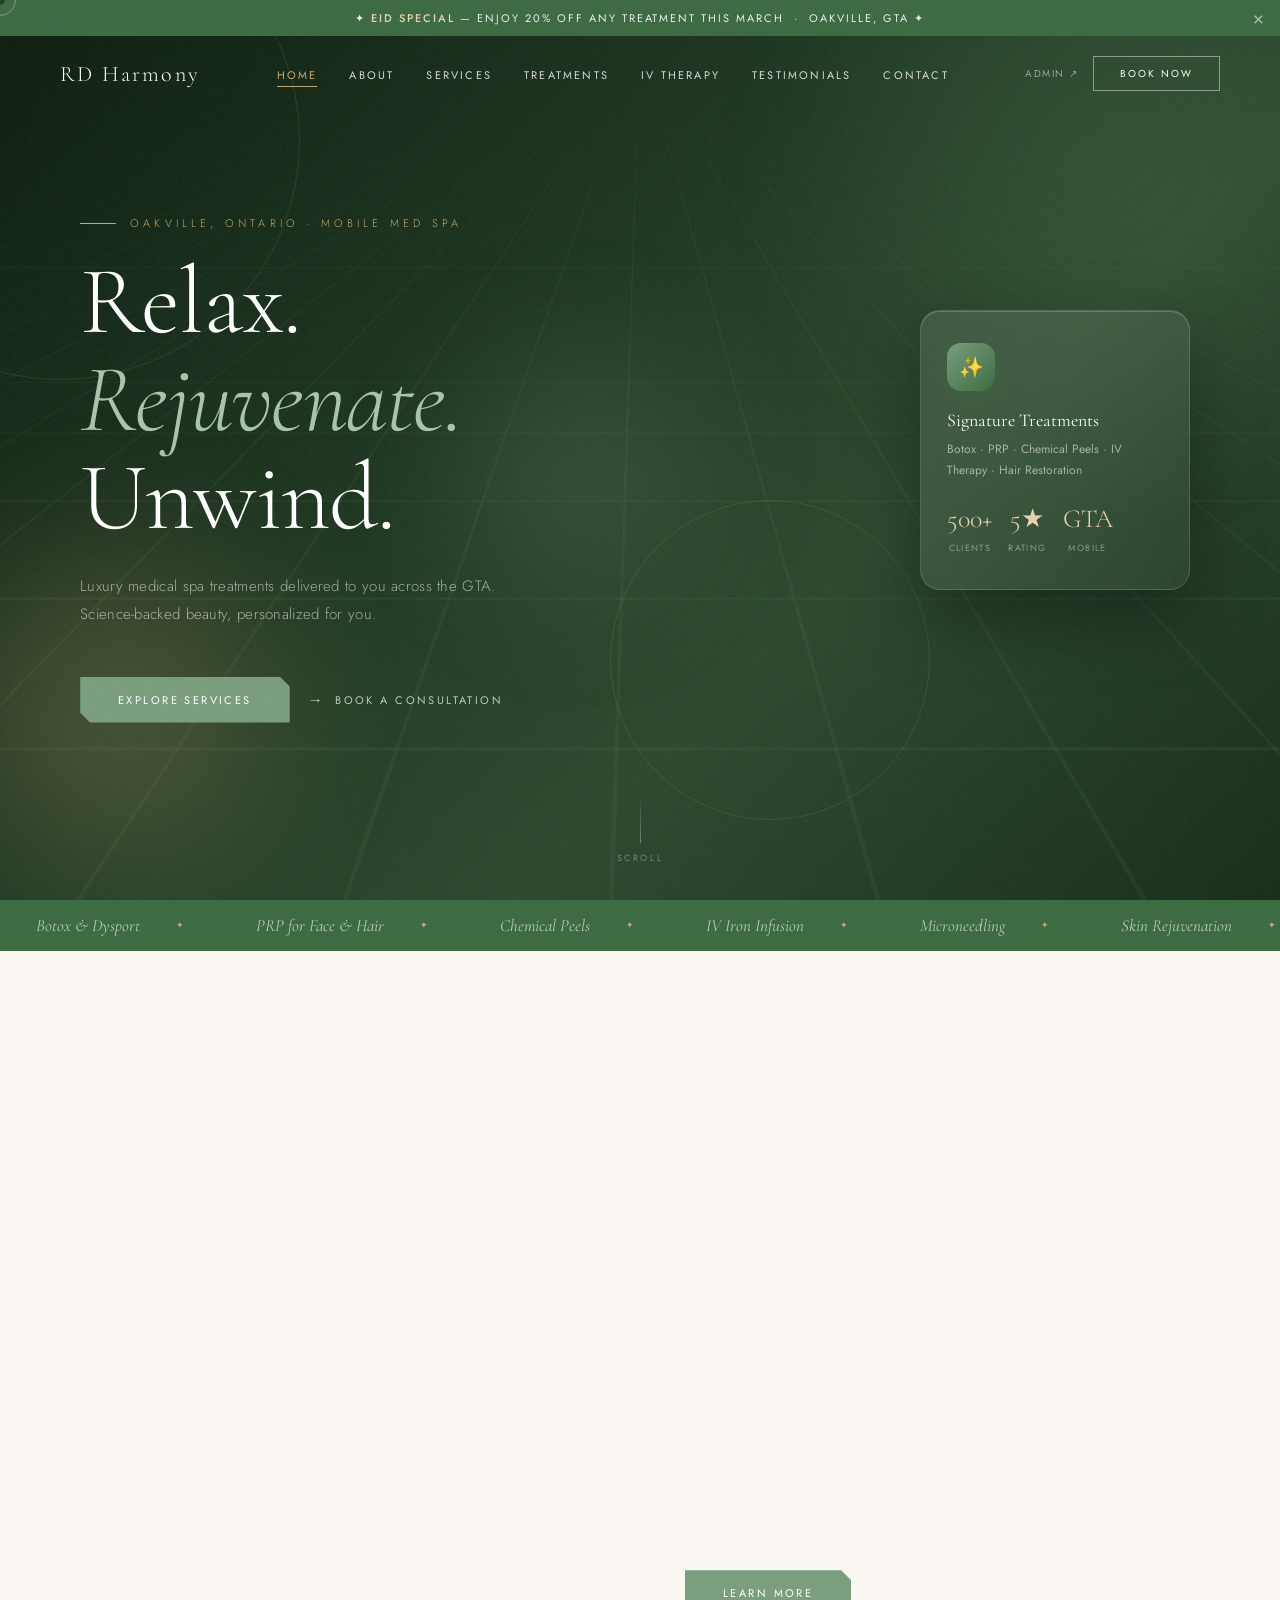
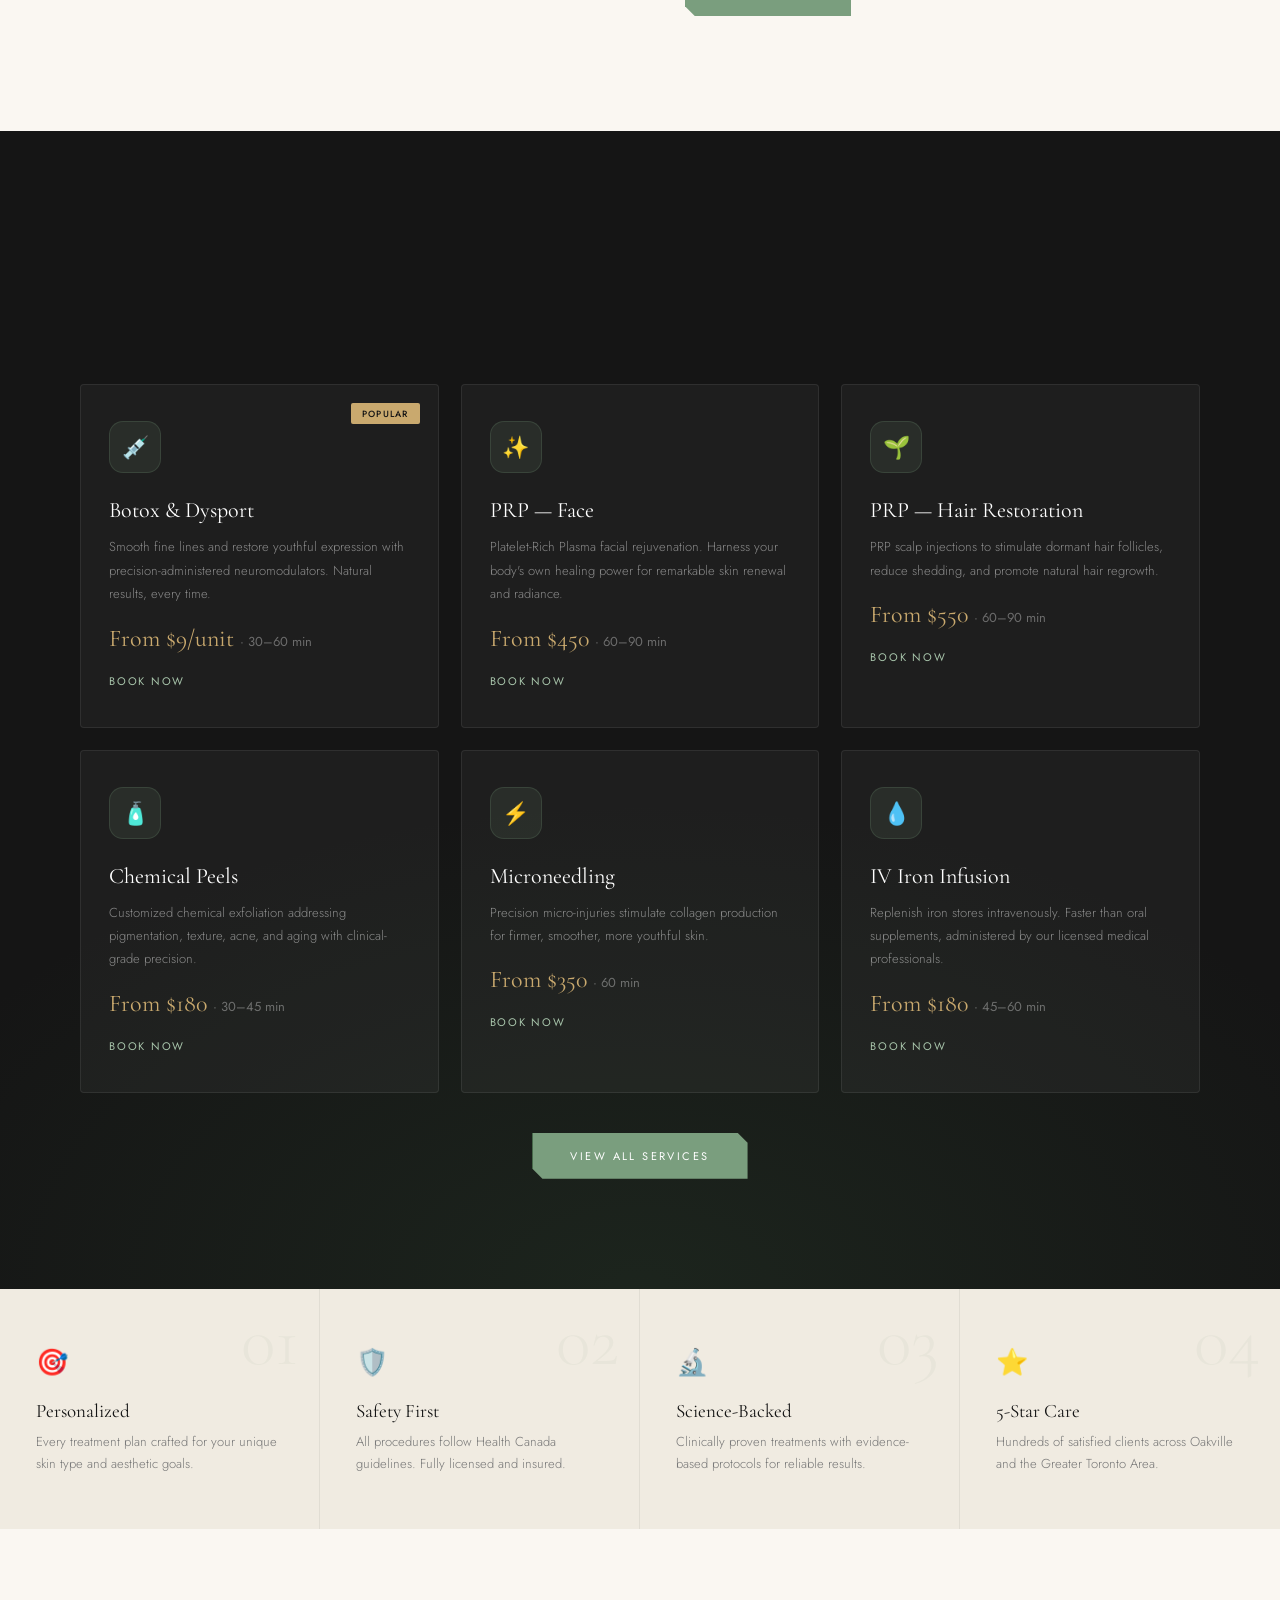
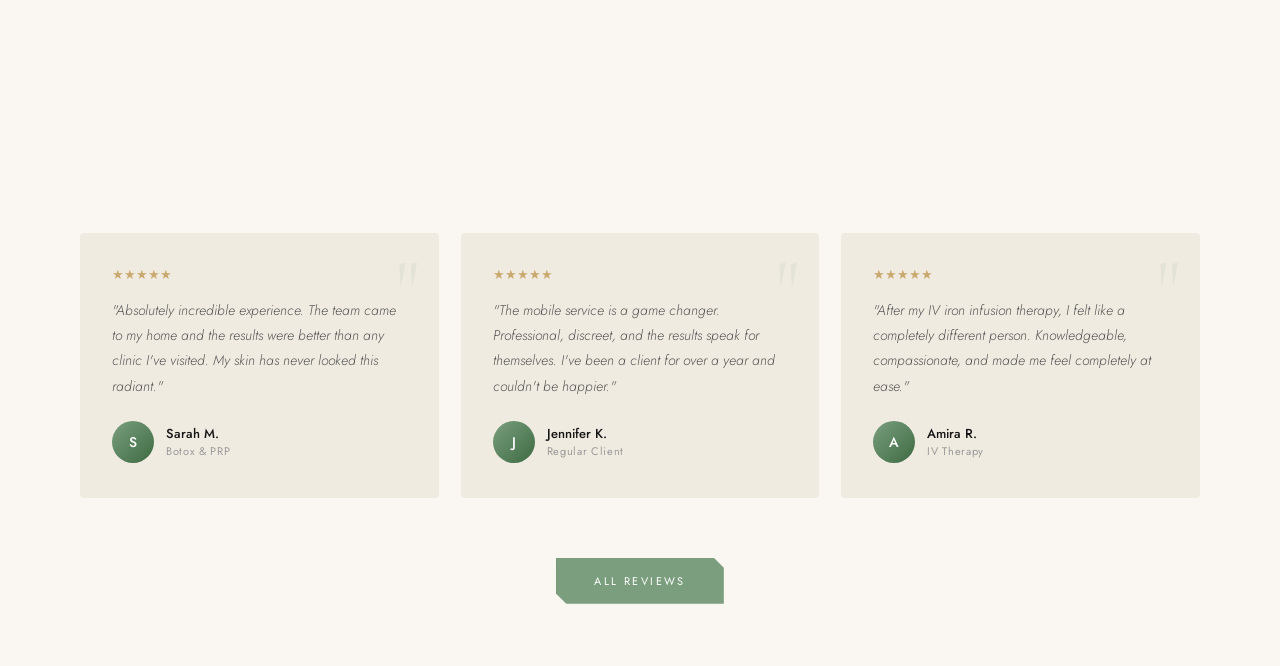
<file: rdharmony-full.html>
<!DOCTYPE html>
<html lang="en">
<head>
<meta charset="UTF-8"/>
<meta name="viewport" content="width=device-width, initial-scale=1.0"/>
<title>RD Harmony Med Spa — Oakville, Ontario</title>
<link rel="preconnect" href="https://fonts.googleapis.com"/>
<link rel="preconnect" href="https://fonts.gstatic.com" crossorigin/>
<link href="https://fonts.googleapis.com/css2?family=Cormorant+Garamond:ital,wght@0,300;0,400;0,600;1,300;1,400&family=Jost:wght@200;300;400;500;600&display=swap" rel="stylesheet"/>
<style>
/* ═══════════════════════════════════════════
   DESIGN SYSTEM
═══════════════════════════════════════════ */
:root {
  --sage:#7a9e7e;--sage-light:#a8c5ab;--sage-deep:#3d6b42;--sage-darker:#2a4d2e;
  --gold:#c9a96e;--gold-light:#e8d5b0;--gold-dark:#a8833d;
  --cream:#faf7f2;--ivory:#f0ebe1;--mist:#e8ede9;--white:#ffffff;
  --char:#151515;--slate:#3a3a3a;--mid:#666;--light:#999;
  --shadow-sm:0 2px 12px rgba(0,0,0,.06);
  --shadow-md:0 8px 32px rgba(0,0,0,.1);
  --shadow-lg:0 24px 64px rgba(0,0,0,.14);
  --shadow-xl:0 40px 100px rgba(0,0,0,.2);
  --r:4px;--r-lg:12px;--r-xl:20px;
  --transition:.3s ease;
}
*,*::before,*::after{box-sizing:border-box;margin:0;padding:0}
html{scroll-behavior:smooth;font-size:16px}
body{font-family:'Jost',sans-serif;background:var(--cream);color:var(--char);overflow-x:hidden;cursor:none}
body.modal-open{overflow:hidden}
::selection{background:var(--sage);color:#fff}
img{max-width:100%;display:block}
a{color:inherit;text-decoration:none}
button{cursor:none;font-family:'Jost',sans-serif;border:none;background:none}

/* ═══ CURSOR ═══ */
#cursor{position:fixed;width:10px;height:10px;background:var(--sage);border-radius:50%;pointer-events:none;z-index:99999;transform:translate(-50%,-50%);transition:width .25s,height .25s,background .25s;mix-blend-mode:multiply}
#cursor-ring{position:fixed;width:32px;height:32px;border:1.5px solid var(--sage);border-radius:50%;pointer-events:none;z-index:99998;transform:translate(-50%,-50%);transition:width .3s,height .3s,border-color .3s}
body.cursor-hover #cursor{width:18px;height:18px;background:var(--gold)}
body.cursor-hover #cursor-ring{width:48px;height:48px;border-color:var(--gold)}

/* ═══ NOISE OVERLAY ═══ */
body::after{content:'';position:fixed;inset:0;z-index:9998;pointer-events:none;opacity:.022;background-image:url("data:image/svg+xml,%3Csvg viewBox='0 0 200 200' xmlns='http://www.w3.org/2000/svg'%3E%3Cfilter id='n'%3E%3CfeTurbulence type='fractalNoise' baseFrequency='.9' numOctaves='4' stitchTiles='stitch'/%3E%3C/filter%3E%3Crect width='100%25' height='100%25' filter='url(%23n)'/%3E%3C/svg%3E")}

/* ═══ LOADER ═══ */
#loader{position:fixed;inset:0;z-index:100000;background:var(--char);display:flex;align-items:center;justify-content:center;flex-direction:column;gap:20px;transition:opacity .7s ease,visibility .7s}
#loader.out{opacity:0;visibility:hidden}
.loader-text{font-family:'Cormorant Garamond',serif;font-size:36px;font-weight:300;color:#fff;letter-spacing:.12em;opacity:0;animation:fadeIn .8s .3s forwards}
.loader-sub{font-size:10px;letter-spacing:.35em;text-transform:uppercase;color:rgba(255,255,255,.4);opacity:0;animation:fadeIn .6s .6s forwards}
.loader-bar{width:180px;height:1px;background:rgba(255,255,255,.1);position:relative;overflow:hidden}
.loader-bar::after{content:'';position:absolute;inset:0 auto 0 0;background:var(--sage);animation:barFill 1.6s .5s ease-out forwards;width:0}
@keyframes barFill{to{width:100%}}
@keyframes fadeIn{to{opacity:1}}

/* ═══ TOAST ═══ */
#toast-container{position:fixed;bottom:30px;right:30px;z-index:10000;display:flex;flex-direction:column;gap:10px}
.toast{background:var(--char);color:#fff;padding:14px 22px;border-radius:var(--r);font-size:13px;letter-spacing:.03em;box-shadow:var(--shadow-lg);transform:translateX(120%);transition:transform .4s cubic-bezier(.2,.8,.4,1);border-left:3px solid var(--sage);min-width:260px;max-width:340px}
.toast.show{transform:translateX(0)}
.toast.error{border-left-color:#e55;background:#1a0a0a}
.toast.success{border-left-color:var(--sage)}

/* ═══ PROMO BANNER ═══ */
#promo-banner{position:fixed;top:0;left:0;right:0;z-index:1001;background:var(--sage-deeper,var(--sage-dark,var(--sage-deep)));padding:10px;text-align:center;font-size:11px;letter-spacing:.18em;text-transform:uppercase;color:rgba(255,255,255,.9)}
#promo-banner span{color:var(--gold-light);font-weight:500}
#promo-close{position:absolute;right:16px;top:50%;transform:translateY(-50%);background:none;border:none;color:rgba(255,255,255,.6);font-size:18px;cursor:none;transition:color .2s}
#promo-close:hover{color:#fff}

/* ═══ NAV ═══ */
#nav{position:fixed;top:38px;left:0;right:0;z-index:1000;padding:18px 60px;display:flex;align-items:center;justify-content:space-between;transition:all .4s ease}
#nav.scrolled{top:0;background:rgba(250,247,242,.94);backdrop-filter:blur(20px);border-bottom:1px solid rgba(122,158,126,.15);padding:14px 60px;box-shadow:var(--shadow-sm)}
#nav.hidden-top{top:0}
.nav-logo{font-family:'Cormorant Garamond',serif;font-size:22px;font-weight:300;letter-spacing:.1em;color:#fff;transition:color .3s}
#nav.scrolled .nav-logo{color:var(--sage-deep)}
.nav-links{display:flex;gap:32px;list-style:none}
.nav-links a{font-size:11px;letter-spacing:.2em;text-transform:uppercase;font-weight:400;color:rgba(255,255,255,.82);transition:color .3s;position:relative;padding-bottom:4px}
#nav.scrolled .nav-links a{color:var(--slate)}
.nav-links a::after{content:'';position:absolute;bottom:0;left:0;width:0;height:1px;background:var(--gold);transition:width .35s ease}
.nav-links a:hover::after,.nav-links a.active::after{width:100%}
.nav-links a.active{color:var(--gold)}
#nav.scrolled .nav-links a.active{color:var(--gold-dark)}
.nav-actions{display:flex;align-items:center;gap:14px}
.nav-book{background:transparent;border:1px solid rgba(255,255,255,.45);color:#fff;padding:9px 26px;font-size:10px;letter-spacing:.2em;text-transform:uppercase;transition:all .3s;cursor:none}
#nav.scrolled .nav-book{border-color:var(--sage);color:var(--sage)}
.nav-book:hover{background:var(--sage);color:#fff;border-color:var(--sage)}
.nav-admin-btn{background:none;border:none;color:rgba(255,255,255,.5);font-size:10px;letter-spacing:.15em;text-transform:uppercase;transition:color .3s;cursor:none}
#nav.scrolled .nav-admin-btn{color:var(--light)}
.nav-admin-btn:hover{color:var(--gold)}
.hamburger{display:none;flex-direction:column;gap:5px;cursor:none;background:none;border:none;padding:4px}
.hamburger span{display:block;width:24px;height:1.5px;background:#fff;transition:all .3s}
#nav.scrolled .hamburger span{background:var(--char)}
.hamburger.open span:nth-child(1){transform:translateY(6.5px) rotate(45deg)}
.hamburger.open span:nth-child(2){opacity:0;transform:scaleX(0)}
.hamburger.open span:nth-child(3){transform:translateY(-6.5px) rotate(-45deg)}

/* Mobile Nav Drawer */
#nav-drawer{position:fixed;top:0;right:0;bottom:0;width:300px;background:var(--char);z-index:10003;transform:translateX(100%);transition:transform .4s cubic-bezier(.4,0,.2,1);padding:80px 40px 40px;display:flex;flex-direction:column}
#nav-drawer.open{transform:translateX(0)}
.drawer-overlay{position:fixed;inset:0;background:rgba(0,0,0,.5);z-index:10002;opacity:0;visibility:hidden;transition:all .3s}
.drawer-overlay.open{opacity:1;visibility:visible}
.drawer-links{display:flex;flex-direction:column;gap:4px;flex:1}
.drawer-links a{font-family:'Cormorant Garamond',serif;font-size:28px;font-weight:300;color:rgba(255,255,255,.7);padding:8px 0;border-bottom:1px solid rgba(255,255,255,.06);transition:color .3s}
.drawer-links a:hover{color:#fff}
.drawer-book{margin-top:32px;background:var(--sage);color:#fff;padding:16px;text-align:center;font-size:11px;letter-spacing:.2em;text-transform:uppercase;display:block;border-radius:var(--r);transition:background .3s}
.drawer-book:hover{background:var(--sage-deep)}

/* ═══ PAGE SYSTEM ═══ */
.page{display:none;min-height:100vh;padding-top:0}
.page.active{display:block}

/* ═══ HERO ═══ */
.hero{height:100vh;position:relative;display:flex;align-items:center;overflow:hidden}
.hero-bg{position:absolute;inset:0;background:linear-gradient(135deg,#0f1f11 0%,#1e3521 35%,#2d4a30 65%,#1a2e1c 100%)}
.hero-grid{position:absolute;inset:0;overflow:hidden;perspective:700px}
.hero-grid::before{content:'';position:absolute;width:220%;height:220%;left:-60%;bottom:-40%;background-image:linear-gradient(to right,rgba(122,158,126,.1) 1px,transparent 1px),linear-gradient(to bottom,rgba(122,158,126,.1) 1px,transparent 1px);background-size:70px 70px;transform:rotateX(60deg);animation:gridScroll 14s linear infinite}
@keyframes gridScroll{to{transform:rotateX(60deg) translateY(70px)}}
.orb{position:absolute;border-radius:50%;filter:blur(70px);opacity:.3;pointer-events:none}
.orb1{width:550px;height:550px;background:radial-gradient(circle,#4a7550,transparent);top:-120px;right:-100px;animation:orbFloat 9s ease-in-out infinite alternate}
.orb2{width:380px;height:380px;background:radial-gradient(circle,#c9a96e,transparent);bottom:0;left:-80px;animation:orbFloat 7s ease-in-out infinite alternate;animation-delay:-3s}
.orb3{width:260px;height:260px;background:radial-gradient(circle,#7a9e7e,transparent);top:38%;left:35%;animation:orbFloat 5s ease-in-out infinite alternate;animation-delay:-5s}
@keyframes orbFloat{to{transform:translate(25px,-35px) scale(1.08)}}
.ring-deco{position:absolute;border-radius:50%;border:1px solid rgba(201,169,110,.15);pointer-events:none}
.ring-deco1{width:480px;height:480px;top:-100px;left:-180px;animation:ringPulse 6s ease-in-out infinite alternate}
.ring-deco2{width:320px;height:320px;bottom:80px;right:350px;animation:ringPulse 4s ease-in-out infinite alternate;animation-delay:-2s}
@keyframes ringPulse{to{transform:scale(1.06) rotate(12deg);opacity:.6}}
.particles-container{position:absolute;inset:0;pointer-events:none}
.hero-content{position:relative;z-index:5;padding:0 80px;max-width:780px;margin-top:38px}
.eyebrow{font-size:11px;letter-spacing:.38em;text-transform:uppercase;color:var(--gold);font-weight:300;margin-bottom:22px;display:flex;align-items:center;gap:14px}
.eyebrow::before{content:'';width:36px;height:1px;background:var(--gold)}
.hero-h1{font-family:'Cormorant Garamond',serif;font-size:clamp(54px,7.5vw,96px);font-weight:300;line-height:1.02;color:#fff;margin-bottom:26px;letter-spacing:-.01em}
.hero-h1 em{font-style:italic;color:var(--sage-light)}
.hero-sub{font-size:15px;color:rgba(255,255,255,.58);font-weight:300;line-height:1.85;max-width:460px;margin-bottom:48px;letter-spacing:.02em}
.hero-ctas{display:flex;gap:18px;align-items:center;flex-wrap:wrap}
.btn-primary{background:var(--sage);color:#fff;padding:15px 38px;font-size:11px;letter-spacing:.22em;text-transform:uppercase;border:none;cursor:none;position:relative;overflow:hidden;transition:background .3s;clip-path:polygon(0 0,calc(100% - 10px) 0,100% 10px,100% 100%,10px 100%,0 calc(100% - 10px));display:inline-block}
.btn-primary::before{content:'';position:absolute;inset:0;background:var(--sage-deep);transform:translateX(-100%);transition:transform .4s ease}
.btn-primary:hover::before{transform:translateX(0)}
.btn-primary span{position:relative;z-index:1}
.btn-ghost{color:rgba(255,255,255,.72);font-size:11px;letter-spacing:.22em;text-transform:uppercase;display:flex;align-items:center;gap:10px;transition:color .3s;cursor:none}
.btn-ghost:hover{color:var(--gold)}
.btn-ghost::before{content:'→';font-size:15px;transition:transform .3s}
.btn-ghost:hover::before{transform:translateX(4px)}
.hero-float-card{position:absolute;right:7%;top:50%;transform:translateY(-50%);width:270px;transform-style:preserve-3d;z-index:5;animation:cardBob 5s ease-in-out infinite alternate}
@keyframes cardBob{0%{transform:translateY(-50%) rotateY(-6deg) rotateX(3deg)}100%{transform:translateY(calc(-50% - 18px)) rotateY(6deg) rotateX(-3deg)}}
.glass-card{background:linear-gradient(135deg,rgba(255,255,255,.11),rgba(255,255,255,.04));border:1px solid rgba(255,255,255,.13);backdrop-filter:blur(18px);border-radius:var(--r-xl);padding:32px 26px;box-shadow:0 28px 70px rgba(0,0,0,.35),inset 0 1px 0 rgba(255,255,255,.18)}
.gc-icon{width:48px;height:48px;margin-bottom:18px;background:linear-gradient(135deg,var(--sage),var(--sage-deep));border-radius:14px;display:flex;align-items:center;justify-content:center;font-size:20px;box-shadow:0 8px 22px rgba(61,107,66,.5)}
.gc-title{font-family:'Cormorant Garamond',serif;color:#fff;font-size:18px;font-weight:400;margin-bottom:8px}
.gc-text{color:rgba(255,255,255,.55);font-size:12px;line-height:1.75}
.gc-stats{display:flex;gap:16px;margin-top:22px}
.gc-stat{text-align:center}
.gc-num{font-family:'Cormorant Garamond',serif;font-size:26px;font-weight:300;color:var(--gold-light);display:block}
.gc-label{font-size:9px;letter-spacing:.15em;color:rgba(255,255,255,.45);text-transform:uppercase}
.scroll-indicator{position:absolute;bottom:36px;left:50%;transform:translateX(-50%);display:flex;flex-direction:column;align-items:center;gap:8px;color:rgba(255,255,255,.35);font-size:9px;letter-spacing:.28em;text-transform:uppercase;animation:scrollBob 2s ease-in-out infinite}
.scroll-line{width:1px;height:48px;background:linear-gradient(to bottom,transparent,rgba(255,255,255,.35))}
@keyframes scrollBob{0%,100%{opacity:.35;transform:translateX(-50%) translateY(0)}50%{opacity:.65;transform:translateX(-50%) translateY(5px)}}

/* ═══ MARQUEE ═══ */
.marquee-wrap{background:var(--sage-deep);padding:15px 0;overflow:hidden}
.marquee-track{display:flex;white-space:nowrap;animation:marqueeAnim 22s linear infinite}
.marquee-item{font-family:'Cormorant Garamond',serif;font-style:italic;font-size:17px;color:rgba(255,255,255,.65);padding:0 36px;display:flex;align-items:center;gap:36px}
.marquee-item::after{content:'✦';font-style:normal;font-size:9px;color:var(--gold);flex-shrink:0}
@keyframes marqueeAnim{to{transform:translateX(-50%)}}

/* ═══ SHARED SECTION STYLES ═══ */
.section{padding:110px 80px}
.section-inner{max-width:1200px;margin:0 auto}
.section-label{font-size:10px;letter-spacing:.38em;text-transform:uppercase;color:var(--sage);font-weight:400;margin-bottom:14px;display:flex;align-items:center;gap:12px}
.section-label::before{content:'';width:28px;height:1px;background:var(--sage)}
.section-title{font-family:'Cormorant Garamond',serif;font-size:clamp(36px,4.5vw,56px);font-weight:300;line-height:1.08;color:var(--char);letter-spacing:-.01em;margin-bottom:18px}
.section-title em{font-style:italic;color:var(--sage-deep)}
.section-desc{font-size:15px;color:var(--mid);font-weight:300;line-height:1.85;max-width:500px}

/* ═══ ABOUT PAGE ═══ */
.about-grid{display:grid;grid-template-columns:1fr 1fr;gap:90px;align-items:center}
.about-visual{position:relative;height:560px}
.about-main-img{position:absolute;inset:0 60px 60px 0;background:linear-gradient(135deg,#1e3521,#4a7550);border-radius:var(--r);overflow:hidden;box-shadow:var(--shadow-xl);display:flex;align-items:center;justify-content:center;flex-direction:column;gap:12px}
.about-main-img::before{content:'🌿';font-size:72px;opacity:.25}
.about-main-img p{color:rgba(255,255,255,.3);font-size:12px;letter-spacing:.2em;text-transform:uppercase}
.about-accent{position:absolute;bottom:0;right:0;width:190px;height:210px;background:var(--ivory);border:8px solid var(--cream);border-radius:var(--r);box-shadow:var(--shadow-lg);display:flex;flex-direction:column;align-items:center;justify-content:center;gap:4px}
.about-accent .num{font-family:'Cormorant Garamond',serif;font-size:54px;font-weight:300;color:var(--sage-deep);line-height:1}
.about-accent p{font-size:10px;letter-spacing:.15em;color:var(--slate);text-transform:uppercase;text-align:center;line-height:1.6}
.spin-badge{position:absolute;top:32px;right:32px;background:var(--gold);color:#fff;width:88px;height:88px;border-radius:50%;display:flex;flex-direction:column;align-items:center;justify-content:center;font-size:8.5px;letter-spacing:.12em;text-transform:uppercase;text-align:center;line-height:1.5;font-weight:500;box-shadow:0 10px 28px rgba(201,169,110,.4);animation:spinBadge 18s linear infinite}
@keyframes spinBadge{to{transform:rotate(360deg)}}
.about-text p{font-size:15px;color:#565656;line-height:1.9;font-weight:300;margin-bottom:18px}
.feat-grid{display:grid;grid-template-columns:1fr 1fr;gap:12px;margin:30px 0}
.feat-chip{background:var(--mist);padding:13px 16px;border-radius:var(--r);border-left:3px solid var(--sage);font-size:12px;letter-spacing:.04em;color:var(--slate);transition:all .25s}
.feat-chip:hover{background:var(--sage);color:#fff;transform:translateX(3px);border-left-color:var(--sage-deep)}

/* ═══ SERVICES ═══ */
.services-dark{background:var(--char);position:relative;overflow:hidden}
.services-dark .section-label{color:var(--sage-light)}
.services-dark .section-label::before{background:var(--sage-light)}
.services-dark .section-title{color:#fff}
.services-dark .section-desc{color:rgba(255,255,255,.45)}
.services-bg-glow{position:absolute;inset:0;background:radial-gradient(ellipse 90% 60% at 50% 100%,rgba(61,107,66,.18) 0%,transparent 70%);pointer-events:none}
.services-grid{display:grid;grid-template-columns:repeat(3,1fr);gap:22px;margin-top:54px}
.svc-card{position:relative;background:rgba(255,255,255,.04);border:1px solid rgba(255,255,255,.08);border-radius:var(--r);padding:36px 28px;transition:all .4s ease;cursor:none;overflow:hidden}
.svc-card::before{content:'';position:absolute;top:0;left:0;right:0;height:2px;background:linear-gradient(to right,var(--sage),var(--gold));transform:scaleX(0);transition:transform .4s;transform-origin:left}
.svc-card:hover{transform:translateY(-7px);background:rgba(255,255,255,.065);border-color:rgba(122,158,126,.3);box-shadow:0 28px 56px rgba(0,0,0,.4)}
.svc-card:hover::before{transform:scaleX(1)}
.svc-icon{width:52px;height:52px;border-radius:14px;margin-bottom:24px;background:rgba(122,158,126,.12);border:1px solid rgba(122,158,126,.2);display:flex;align-items:center;justify-content:center;font-size:22px;transition:all .3s}
.svc-card:hover .svc-icon{background:linear-gradient(135deg,var(--sage),var(--sage-deep));border-color:var(--sage);box-shadow:0 8px 22px rgba(61,107,66,.4)}
.svc-card h3{font-family:'Cormorant Garamond',serif;font-size:22px;font-weight:400;color:#fff;margin-bottom:12px}
.svc-card p{font-size:13px;color:rgba(255,255,255,.48);line-height:1.8;font-weight:300}
.svc-card .svc-price{font-family:'Cormorant Garamond',serif;font-size:24px;color:var(--gold);margin-top:18px;display:block}
.svc-card .svc-price small{font-size:13px;color:rgba(255,255,255,.35);font-family:'Jost',sans-serif}
.svc-link{display:inline-flex;align-items:center;gap:8px;margin-top:20px;font-size:11px;letter-spacing:.16em;text-transform:uppercase;color:var(--sage-light);transition:all .3s}
.svc-link:hover{gap:14px;color:var(--gold)}
.svc-badge{position:absolute;top:18px;right:18px;background:var(--gold);color:var(--char);font-size:9px;letter-spacing:.14em;text-transform:uppercase;padding:4px 11px;border-radius:2px;font-weight:500}

/* ═══ INFO STRIP ═══ */
.info-strip{background:var(--ivory);display:grid;grid-template-columns:repeat(4,1fr)}
.info-item{padding:54px 36px;border-right:1px solid rgba(0,0,0,.06);position:relative;overflow:hidden;transition:background .3s;cursor:default}
.info-item:last-child{border-right:none}
.info-item:hover{background:var(--mist)}
.info-item::after{content:attr(data-n);position:absolute;top:16px;right:20px;font-family:'Cormorant Garamond',serif;font-size:72px;font-weight:300;color:rgba(122,158,126,.07);line-height:1;pointer-events:none}
.info-icon{font-size:26px;margin-bottom:18px;display:block}
.info-item h4{font-family:'Cormorant Garamond',serif;font-size:19px;font-weight:400;color:var(--char);margin-bottom:9px}
.info-item p{font-size:13px;color:#777;line-height:1.7;font-weight:300}

/* ═══ BOOKING SECTION ═══ */
.booking-section{background:var(--cream);padding:110px 80px}
.booking-wrap{max-width:800px;margin:0 auto}
.form-grid{display:grid;grid-template-columns:1fr 1fr;gap:20px;margin-top:40px}
.form-group{display:flex;flex-direction:column;gap:6px}
.form-group.full{grid-column:1/-1}
.form-group label{font-size:11px;letter-spacing:.15em;text-transform:uppercase;color:var(--slate);font-weight:400}
.form-input,.form-select,.form-textarea{width:100%;padding:13px 16px;border:1px solid rgba(0,0,0,.12);border-radius:var(--r);font-size:14px;font-family:'Jost',sans-serif;font-weight:300;color:var(--char);background:var(--white);transition:border-color .25s,box-shadow .25s;outline:none;appearance:none}
.form-input:focus,.form-select:focus,.form-textarea:focus{border-color:var(--sage);box-shadow:0 0 0 3px rgba(122,158,126,.12)}
.form-input.error,.form-select.error,.form-textarea.error{border-color:#e55;box-shadow:0 0 0 3px rgba(229,85,85,.1)}
.form-error{font-size:11px;color:#e55;margin-top:4px}
.form-textarea{resize:vertical;min-height:120px;line-height:1.7}
.form-select{cursor:none;background-image:url("data:image/svg+xml,%3Csvg xmlns='http://www.w3.org/2000/svg' width='12' height='8' viewBox='0 0 12 8'%3E%3Cpath fill='%23666' d='M1 1l5 5 5-5'/%3E%3C/svg%3E");background-repeat:no-repeat;background-position:right 14px center;padding-right:40px}
.form-btn{background:var(--sage);color:#fff;padding:16px 48px;font-size:11px;letter-spacing:.22em;text-transform:uppercase;border:none;cursor:none;position:relative;overflow:hidden;transition:background .3s;clip-path:polygon(0 0,calc(100% - 10px) 0,100% 10px,100% 100%,10px 100%,0 calc(100% - 10px));margin-top:10px;display:inline-block}
.form-btn::before{content:'';position:absolute;inset:0;background:var(--sage-deep);transform:translateX(-100%);transition:transform .4s ease}
.form-btn:hover::before{transform:translateX(0)}
.form-btn span{position:relative;z-index:1}
.form-btn:disabled{opacity:.6;pointer-events:none}
.form-btn.loading span::after{content:' ...'}
.time-slots{display:flex;flex-wrap:wrap;gap:10px;margin-top:8px}
.time-slot{padding:9px 18px;border:1px solid rgba(0,0,0,.12);border-radius:var(--r);font-size:12px;letter-spacing:.06em;color:var(--slate);cursor:none;transition:all .2s;background:var(--white)}
.time-slot:hover{border-color:var(--sage);color:var(--sage)}
.time-slot.selected{background:var(--sage);color:#fff;border-color:var(--sage)}
.time-slot.taken{opacity:.35;pointer-events:none;text-decoration:line-through}

/* ═══ TESTIMONIALS PAGE ═══ */
.reviews-header{display:flex;align-items:flex-end;justify-content:space-between;margin-bottom:52px}
.rating-card{background:var(--sage-deep);color:#fff;padding:22px 28px;border-radius:var(--r);text-align:center;min-width:160px}
.rating-big{font-family:'Cormorant Garamond',serif;font-size:52px;font-weight:300;line-height:1;display:block}
.rating-stars{color:var(--gold);font-size:16px;margin:4px 0}
.rating-label{font-size:10px;letter-spacing:.15em;text-transform:uppercase;opacity:.75}
.reviews-grid{display:grid;grid-template-columns:repeat(3,1fr);gap:22px;margin-bottom:60px}
.review-card{background:var(--ivory);padding:32px;border-radius:var(--r);border-bottom:3px solid transparent;transition:all .3s;position:relative;overflow:hidden}
.review-card:hover{border-bottom-color:var(--sage);transform:translateY(-4px);box-shadow:var(--shadow-lg)}
.review-card::before{content:'"';position:absolute;top:16px;right:20px;font-family:'Cormorant Garamond',serif;font-size:80px;color:rgba(122,158,126,.1);line-height:1}
.review-stars{color:var(--gold);font-size:13px;margin-bottom:14px}
.review-card p{font-size:14px;color:#565656;line-height:1.8;font-weight:300;font-style:italic;margin-bottom:22px}
.review-author{display:flex;align-items:center;gap:12px}
.author-av{width:42px;height:42px;border-radius:50%;background:linear-gradient(135deg,var(--sage),var(--sage-deep));display:flex;align-items:center;justify-content:center;color:#fff;font-size:14px;font-weight:500;flex-shrink:0}
.author-name{font-size:13px;font-weight:500;color:var(--char)}
.author-tag{font-size:11px;color:var(--light);letter-spacing:.06em}
.review-form-wrap{background:var(--mist);padding:48px;border-radius:var(--r);margin-top:20px}
.review-form-wrap h3{font-family:'Cormorant Garamond',serif;font-size:28px;font-weight:300;margin-bottom:8px;color:var(--char)}
.star-rating-input{display:flex;gap:6px;margin-bottom:4px}
.star-btn{font-size:26px;color:#ddd;cursor:none;transition:color .2s;background:none;border:none;padding:2px}
.star-btn.lit,.star-btn:hover{color:var(--gold)}

/* ═══ CONTACT ═══ */
.contact-grid{display:grid;grid-template-columns:1fr 1.4fr;gap:80px;align-items:start}
.contact-info h3{font-family:'Cormorant Garamond',serif;font-size:32px;font-weight:300;margin-bottom:20px;color:var(--char)}
.contact-info p{font-size:14px;color:var(--mid);line-height:1.8;font-weight:300;margin-bottom:28px}
.contact-detail{display:flex;align-items:flex-start;gap:14px;margin-bottom:22px}
.cd-icon{width:42px;height:42px;background:var(--mist);border-radius:var(--r);display:flex;align-items:center;justify-content:center;font-size:18px;flex-shrink:0;border:1px solid rgba(122,158,126,.2)}
.cd-text strong{display:block;font-size:12px;letter-spacing:.12em;text-transform:uppercase;color:var(--sage);margin-bottom:3px;font-weight:500}
.cd-text span{font-size:14px;color:var(--slate);font-weight:300}
.map-placeholder{margin-top:28px;background:linear-gradient(135deg,#1e3521,#2d4a30);border-radius:var(--r);height:220px;display:flex;align-items:center;justify-content:center;flex-direction:column;gap:8px;color:rgba(255,255,255,.4);font-size:13px;letter-spacing:.1em}
.map-placeholder::before{content:'📍';font-size:32px;opacity:.6}

/* ═══ TREATMENT INFO ═══ */
.treatment-tabs{display:flex;gap:4px;margin-bottom:40px;background:var(--ivory);padding:6px;border-radius:var(--r);max-width:600px}
.tab-btn{flex:1;padding:11px 20px;font-size:11px;letter-spacing:.15em;text-transform:uppercase;border-radius:calc(var(--r) - 2px);transition:all .25s;background:none;border:none;color:var(--mid);cursor:none;font-family:'Jost',sans-serif}
.tab-btn.active{background:var(--sage);color:#fff;box-shadow:var(--shadow-sm)}
.treatment-content{display:none}
.treatment-content.active{display:block}
.treatment-card-lg{background:var(--white);border-radius:var(--r);overflow:hidden;margin-bottom:20px;box-shadow:var(--shadow-sm);border:1px solid rgba(0,0,0,.06)}
.tc-header{padding:28px 32px;border-bottom:1px solid var(--mist);display:flex;align-items:center;justify-content:space-between;gap:20px}
.tc-icon-title{display:flex;align-items:center;gap:16px}
.tc-icon{width:52px;height:52px;border-radius:14px;background:linear-gradient(135deg,var(--mist),var(--ivory));border:1px solid rgba(122,158,126,.15);display:flex;align-items:center;justify-content:center;font-size:22px}
.tc-title-wrap h3{font-family:'Cormorant Garamond',serif;font-size:22px;font-weight:400;color:var(--char)}
.tc-title-wrap p{font-size:12px;color:var(--light);letter-spacing:.08em}
.tc-price-tag{font-family:'Cormorant Garamond',serif;font-size:26px;color:var(--sage-deep);text-align:right}
.tc-price-tag small{font-size:12px;color:var(--light);font-family:'Jost',sans-serif;display:block}
.tc-body{padding:28px 32px}
.tc-body p{font-size:14px;color:#565656;line-height:1.85;font-weight:300;margin-bottom:16px}
.tc-bullets{display:grid;grid-template-columns:1fr 1fr;gap:10px;margin:16px 0}
.tc-bullet{display:flex;align-items:center;gap:10px;font-size:13px;color:var(--slate);font-weight:300}
.tc-bullet::before{content:'✓';color:var(--sage);font-weight:600;flex-shrink:0}
.tc-footer{padding:20px 32px;background:var(--mist);display:flex;align-items:center;justify-content:space-between;flex-wrap:wrap;gap:12px}
.tc-tag{background:var(--ivory);border:1px solid rgba(122,158,126,.2);padding:5px 14px;border-radius:20px;font-size:11px;color:var(--sage);letter-spacing:.08em}
.book-this-btn{background:var(--sage);color:#fff;padding:11px 26px;font-size:11px;letter-spacing:.18em;text-transform:uppercase;border:none;cursor:none;border-radius:var(--r);transition:background .3s;font-family:'Jost',sans-serif}
.book-this-btn:hover{background:var(--sage-deep)}

/* ═══ IV THERAPY ═══ */
.iv-hero{background:linear-gradient(135deg,var(--char),#1a2e1c);padding:90px 80px;position:relative;overflow:hidden}
.iv-hero::before{content:'';position:absolute;inset:0;background:radial-gradient(ellipse 80% 60% at 30% 50%,rgba(122,158,126,.12) 0%,transparent 70%)}
.iv-hero-content{position:relative;z-index:1;max-width:620px}
.iv-hero h1{font-family:'Cormorant Garamond',serif;font-size:clamp(40px,5vw,64px);font-weight:300;color:#fff;line-height:1.1;margin-bottom:20px}
.iv-hero h1 em{color:var(--sage-light);font-style:italic}
.iv-hero p{font-size:15px;color:rgba(255,255,255,.55);font-weight:300;line-height:1.85;margin-bottom:36px;max-width:500px}
.iv-grid{display:grid;grid-template-columns:repeat(3,1fr);gap:22px;margin-top:54px}
.iv-card{background:var(--white);border-radius:var(--r);padding:32px 28px;border:1px solid rgba(0,0,0,.06);transition:all .3s;box-shadow:var(--shadow-sm)}
.iv-card:hover{transform:translateY(-5px);box-shadow:var(--shadow-lg);border-color:rgba(122,158,126,.2)}
.iv-icon{font-size:32px;margin-bottom:16px}
.iv-card h3{font-family:'Cormorant Garamond',serif;font-size:20px;font-weight:400;color:var(--char);margin-bottom:10px}
.iv-card p{font-size:13px;color:var(--mid);line-height:1.75;font-weight:300}
.iv-card .iv-price{font-family:'Cormorant Garamond',serif;font-size:26px;color:var(--sage-deep);margin-top:16px;display:block}

/* ═══ ADMIN ═══ */
.admin-wrap{background:var(--char);min-height:100vh;padding:0}
.admin-sidebar{position:fixed;left:0;top:0;bottom:0;width:260px;background:#0e1710;border-right:1px solid rgba(255,255,255,.06);padding:30px 0;display:flex;flex-direction:column;z-index:100}
.admin-logo{padding:0 28px 28px;border-bottom:1px solid rgba(255,255,255,.06);margin-bottom:20px}
.admin-logo h2{font-family:'Cormorant Garamond',serif;font-size:22px;font-weight:300;color:#fff;letter-spacing:.08em}
.admin-logo p{font-size:10px;letter-spacing:.18em;text-transform:uppercase;color:rgba(255,255,255,.3);margin-top:3px}
.admin-nav{flex:1;padding:0 14px}
.admin-nav-item{display:flex;align-items:center;gap:12px;padding:11px 14px;border-radius:var(--r);color:rgba(255,255,255,.45);font-size:12px;letter-spacing:.1em;cursor:none;transition:all .2s;margin-bottom:2px;border:none;background:none;width:100%;font-family:'Jost',sans-serif;text-align:left}
.admin-nav-item:hover{background:rgba(255,255,255,.05);color:rgba(255,255,255,.8)}
.admin-nav-item.active{background:rgba(122,158,126,.12);color:var(--sage-light)}
.admin-nav-item .nav-icon{font-size:16px;flex-shrink:0}
.admin-main{margin-left:260px;padding:40px;min-height:100vh;background:#111714}
.admin-header{display:flex;align-items:center;justify-content:space-between;margin-bottom:36px}
.admin-header h1{font-family:'Cormorant Garamond',serif;font-size:32px;font-weight:300;color:#fff}
.admin-header p{font-size:12px;color:rgba(255,255,255,.35);margin-top:3px;letter-spacing:.05em}
.admin-grid{display:grid;grid-template-columns:repeat(4,1fr);gap:20px;margin-bottom:36px}
.admin-stat{background:#1a231b;border-radius:var(--r);padding:22px;border:1px solid rgba(255,255,255,.06)}
.admin-stat .stat-val{font-family:'Cormorant Garamond',serif;font-size:38px;font-weight:300;color:#fff;line-height:1}
.admin-stat .stat-lbl{font-size:11px;letter-spacing:.14em;color:rgba(255,255,255,.35);text-transform:uppercase;margin-top:4px}
.admin-stat .stat-change{font-size:12px;color:var(--sage-light);margin-top:8px}
.admin-table-wrap{background:#1a231b;border-radius:var(--r);border:1px solid rgba(255,255,255,.06);overflow:hidden}
.admin-table-header{padding:20px 24px;border-bottom:1px solid rgba(255,255,255,.06);display:flex;align-items:center;justify-content:space-between}
.admin-table-header h3{font-family:'Cormorant Garamond',serif;font-size:20px;font-weight:400;color:#fff}
.admin-search{background:rgba(255,255,255,.05);border:1px solid rgba(255,255,255,.08);border-radius:var(--r);padding:8px 14px;color:#fff;font-size:13px;font-family:'Jost',sans-serif;outline:none;width:200px}
.admin-search::placeholder{color:rgba(255,255,255,.3)}
table{width:100%;border-collapse:collapse}
th{padding:14px 20px;text-align:left;font-size:10px;letter-spacing:.18em;text-transform:uppercase;color:rgba(255,255,255,.3);font-weight:400;border-bottom:1px solid rgba(255,255,255,.06)}
td{padding:14px 20px;font-size:13px;color:rgba(255,255,255,.65);border-bottom:1px solid rgba(255,255,255,.04);vertical-align:middle}
tr:last-child td{border-bottom:none}
tr:hover td{background:rgba(255,255,255,.02)}
.status-badge{display:inline-flex;align-items:center;gap:6px;padding:4px 12px;border-radius:20px;font-size:11px;letter-spacing:.08em}
.status-badge::before{content:'';width:6px;height:6px;border-radius:50%;flex-shrink:0}
.status-confirmed{background:rgba(122,158,126,.12);color:var(--sage-light)}
.status-confirmed::before{background:var(--sage)}
.status-pending{background:rgba(201,169,110,.1);color:var(--gold)}
.status-pending::before{background:var(--gold)}
.status-cancelled{background:rgba(229,85,85,.1);color:#e55}
.status-cancelled::before{background:#e55}
.admin-action-btn{background:none;border:1px solid rgba(255,255,255,.1);color:rgba(255,255,255,.5);padding:5px 12px;border-radius:var(--r);font-size:11px;cursor:none;transition:all .2s;font-family:'Jost',sans-serif}
.admin-action-btn:hover{border-color:var(--sage);color:var(--sage)}
.admin-login{display:flex;align-items:center;justify-content:center;min-height:100vh;background:var(--char)}
.admin-login-box{background:#1a231b;border:1px solid rgba(255,255,255,.08);border-radius:var(--r-lg);padding:52px;width:100%;max-width:420px}
.admin-login-box h2{font-family:'Cormorant Garamond',serif;font-size:32px;font-weight:300;color:#fff;margin-bottom:6px}
.admin-login-box p{font-size:13px;color:rgba(255,255,255,.4);margin-bottom:36px}
.admin-input{width:100%;background:rgba(255,255,255,.05);border:1px solid rgba(255,255,255,.1);border-radius:var(--r);padding:13px 16px;color:#fff;font-size:14px;font-family:'Jost',sans-serif;outline:none;transition:border-color .25s;margin-bottom:14px}
.admin-input:focus{border-color:var(--sage)}
.admin-login-btn{width:100%;background:var(--sage);color:#fff;padding:14px;font-size:11px;letter-spacing:.2em;text-transform:uppercase;border:none;border-radius:var(--r);cursor:none;transition:background .3s;font-family:'Jost',sans-serif;margin-top:6px}
.admin-login-btn:hover{background:var(--sage-deep)}

/* ═══ CTA SECTION ═══ */
.cta-section{background:var(--sage-deep);padding:110px 80px;text-align:center;position:relative;overflow:hidden}
.cta-section::before{content:'';position:absolute;inset:0;background:radial-gradient(ellipse 80% 80% at 50% 50%,rgba(201,169,110,.1) 0%,transparent 70%)}
.cta-title{font-family:'Cormorant Garamond',serif;font-size:clamp(40px,5.5vw,72px);font-weight:300;color:#fff;line-height:1.08;margin-bottom:20px;position:relative}
.cta-title em{font-style:italic;color:var(--gold-light)}
.cta-sub{font-size:15px;color:rgba(255,255,255,.6);font-weight:300;line-height:1.8;max-width:480px;margin:0 auto 44px}
.cta-btns{display:flex;gap:18px;justify-content:center;flex-wrap:wrap;position:relative}
.btn-white{background:#fff;color:var(--sage-deep);padding:15px 38px;font-size:11px;letter-spacing:.22em;text-transform:uppercase;transition:all .3s;clip-path:polygon(0 0,calc(100% - 10px) 0,100% 10px,100% 100%,10px 100%,0 calc(100% - 10px));display:inline-block}
.btn-white:hover{background:var(--gold);color:#fff}
.btn-outline-white{border:1px solid rgba(255,255,255,.35);color:rgba(255,255,255,.85);padding:15px 38px;font-size:11px;letter-spacing:.22em;text-transform:uppercase;transition:all .3s;display:inline-block}
.btn-outline-white:hover{background:rgba(255,255,255,.08);border-color:#fff}

/* ═══ FOOTER ═══ */
footer{background:#0b160d;padding:80px 80px 36px;color:rgba(255,255,255,.45)}
.footer-grid{display:grid;grid-template-columns:2fr 1fr 1fr 1fr;gap:56px;margin-bottom:56px}
.footer-brand h2{font-family:'Cormorant Garamond',serif;font-size:26px;font-weight:300;color:#fff;margin-bottom:14px;letter-spacing:.06em}
.footer-brand p{font-size:13px;line-height:1.8;font-weight:300;margin-bottom:22px}
.footer-socials{display:flex;gap:10px}
.soc-btn{width:36px;height:36px;border:1px solid rgba(255,255,255,.13);border-radius:50%;display:flex;align-items:center;justify-content:center;font-size:12px;text-decoration:none;color:rgba(255,255,255,.4);transition:all .3s;cursor:none}
.soc-btn:hover{border-color:var(--sage);color:var(--sage);background:rgba(122,158,126,.08)}
.footer-col h4{font-size:11px;letter-spacing:.22em;text-transform:uppercase;color:rgba(255,255,255,.75);margin-bottom:18px;font-weight:400}
.footer-col a,.footer-col p{display:block;font-size:13px;color:rgba(255,255,255,.4);text-decoration:none;margin-bottom:9px;line-height:1.7;font-weight:300;transition:color .25s;cursor:none}
.footer-col a:hover{color:var(--sage-light)}
.footer-bottom{border-top:1px solid rgba(255,255,255,.07);padding-top:28px;display:flex;justify-content:space-between;align-items:center;flex-wrap:wrap;gap:12px}
.footer-bottom p,.footer-bottom a{font-size:12px;color:rgba(255,255,255,.3)}
.footer-bottom a:hover{color:var(--sage-light)}

/* ═══ MODAL ═══ */
.modal-overlay{position:fixed;inset:0;background:rgba(0,0,0,.6);z-index:9999;display:flex;align-items:center;justify-content:center;opacity:0;visibility:hidden;transition:all .3s;padding:20px}
.modal-overlay.open{opacity:1;visibility:visible}
.modal-box{background:var(--white);border-radius:var(--r-lg);width:100%;max-width:560px;max-height:90vh;overflow-y:auto;transform:translateY(20px) scale(.97);transition:transform .3s}
.modal-overlay.open .modal-box{transform:none}
.modal-header{padding:28px 32px 20px;border-bottom:1px solid var(--mist);display:flex;align-items:center;justify-content:space-between}
.modal-header h3{font-family:'Cormorant Garamond',serif;font-size:26px;font-weight:300}
.modal-close{background:none;border:none;font-size:22px;color:var(--light);cursor:none;transition:color .2s;line-height:1}
.modal-close:hover{color:var(--char)}
.modal-body{padding:28px 32px 32px}
.modal-success{text-align:center;padding:40px 32px}
.success-icon{font-size:52px;margin-bottom:16px}
.modal-success h3{font-family:'Cormorant Garamond',serif;font-size:28px;font-weight:300;margin-bottom:10px}
.modal-success p{font-size:14px;color:var(--mid);line-height:1.75}

/* ═══ REVEAL ANIMATIONS ═══ */
.reveal{opacity:0;transform:translateY(32px);transition:opacity .75s ease,transform .75s ease}
.reveal.in{opacity:1;transform:none}
.reveal-d1{transition-delay:.12s}
.reveal-d2{transition-delay:.24s}
.reveal-d3{transition-delay:.36s}

/* ═══ RESPONSIVE ═══ */
@media(max-width:1024px){
  #nav{padding:16px 28px}#nav.scrolled{padding:12px 28px}
  .hero-content{padding:0 28px}.hero-float-card{display:none}
  .section{padding:80px 28px}
  .about-grid{grid-template-columns:1fr;gap:48px}.about-visual{height:300px}
  .services-grid{grid-template-columns:1fr 1fr}
  .info-strip{grid-template-columns:1fr 1fr}
  .footer-grid{grid-template-columns:1fr 1fr;gap:36px}
  .contact-grid{grid-template-columns:1fr}
  .iv-grid{grid-template-columns:1fr 1fr}
  .admin-sidebar{width:220px}.admin-main{margin-left:220px}
  .admin-grid{grid-template-columns:1fr 1fr}
  .reviews-header{flex-direction:column;gap:20px;align-items:flex-start}
  .reviews-grid{grid-template-columns:1fr 1fr}
  .form-grid{grid-template-columns:1fr}
  .form-group.full{grid-column:1}
}
@media(max-width:768px){
  .nav-links,.nav-actions{display:none}
  .hamburger{display:flex}
  .hero-h1{font-size:44px}
  .services-grid{grid-template-columns:1fr}
  .info-strip{grid-template-columns:1fr}
  .reviews-grid{grid-template-columns:1fr}
  .footer-grid{grid-template-columns:1fr}
  .iv-grid{grid-template-columns:1fr}
  .admin-sidebar{display:none}.admin-main{margin-left:0}
  .booking-section{padding:60px 24px}
  .iv-hero{padding:70px 28px}
}
</style>
</head>
<body>

<!-- ── LOADER ── -->
<div id="loader">
  <div class="loader-text">RD Harmony</div>
  <div class="loader-sub">Med Spa · Oakville, Ontario</div>
  <div class="loader-bar"></div>
</div>

<!-- ── CURSOR ── -->
<div id="cursor"></div>
<div id="cursor-ring"></div>

<!-- ── TOAST CONTAINER ── -->
<div id="toast-container"></div>

<!-- ── PROMO BANNER ── -->
<div id="promo-banner">
  ✦ <span>EID Special</span> — Enjoy 20% OFF any treatment this March &nbsp;·&nbsp; Oakville, GTA ✦
  <button id="promo-close" onclick="document.getElementById('promo-banner').style.display='none';document.getElementById('nav').style.top='0'">×</button>
</div>

<!-- ── NAV ── -->
<nav id="nav">
  <a href="#" class="nav-logo" onclick="navigate('home');return false">RD Harmony</a>
  <ul class="nav-links" id="nav-links">
    <li><a href="#" onclick="navigate('home');return false" data-page="home">Home</a></li>
    <li><a href="#" onclick="navigate('about');return false" data-page="about">About</a></li>
    <li><a href="#" onclick="navigate('services');return false" data-page="services">Services</a></li>
    <li><a href="#" onclick="navigate('treatments');return false" data-page="treatments">Treatments</a></li>
    <li><a href="#" onclick="navigate('iv');return false" data-page="iv">IV Therapy</a></li>
    <li><a href="#" onclick="navigate('testimonials');return false" data-page="testimonials">Testimonials</a></li>
    <li><a href="#" onclick="navigate('contact');return false" data-page="contact">Contact</a></li>
  </ul>
  <div class="nav-actions">
    <button class="nav-admin-btn" onclick="navigate('admin')">Admin ↗</button>
    <button class="nav-book" onclick="navigate('booking')">Book Now</button>
  </div>
  <button class="hamburger" id="hamburger" onclick="toggleDrawer()">
    <span></span><span></span><span></span>
  </button>
</nav>

<!-- ── MOBILE DRAWER ── -->
<div class="drawer-overlay" id="drawer-overlay" onclick="toggleDrawer()"></div>
<div id="nav-drawer">
  <div class="drawer-links">
    <a href="#" onclick="navigate('home');toggleDrawer()">Home</a>
    <a href="#" onclick="navigate('about');toggleDrawer()">About</a>
    <a href="#" onclick="navigate('services');toggleDrawer()">Services</a>
    <a href="#" onclick="navigate('treatments');toggleDrawer()">Treatments</a>
    <a href="#" onclick="navigate('iv');toggleDrawer()">IV Therapy</a>
    <a href="#" onclick="navigate('testimonials');toggleDrawer()">Testimonials</a>
    <a href="#" onclick="navigate('contact');toggleDrawer()">Contact</a>
  </div>
  <a href="#" class="drawer-book" onclick="navigate('booking');toggleDrawer()">Book Now</a>
</div>

<!-- ══════════════════════════════════
     PAGE: HOME
══════════════════════════════════ -->
<div class="page active" id="page-home">

  <!-- HERO -->
  <section class="hero">
    <div class="hero-bg">
      <div class="hero-grid"></div>
      <div class="orb orb1"></div>
      <div class="orb orb2"></div>
      <div class="orb orb3"></div>
      <div class="ring-deco ring-deco1"></div>
      <div class="ring-deco ring-deco2"></div>
      <div class="particles-container" id="particles"></div>
    </div>
    <div class="hero-content">
      <div class="eyebrow">Oakville, Ontario · Mobile Med Spa</div>
      <h1 class="hero-h1">Relax.<br/><em>Rejuvenate.</em><br/>Unwind.</h1>
      <p class="hero-sub">Luxury medical spa treatments delivered to you across the GTA. Science-backed beauty, personalized for you.</p>
      <div class="hero-ctas">
        <button class="btn-primary" onclick="navigate('services')"><span>Explore Services</span></button>
        <button class="btn-ghost" onclick="navigate('booking')">Book a Consultation</button>
      </div>
    </div>
    <div class="hero-float-card">
      <div class="glass-card">
        <div class="gc-icon">✨</div>
        <div class="gc-title">Signature Treatments</div>
        <div class="gc-text">Botox · PRP · Chemical Peels · IV Therapy · Hair Restoration</div>
        <div class="gc-stats">
          <div class="gc-stat"><span class="gc-num">500+</span><span class="gc-label">Clients</span></div>
          <div class="gc-stat"><span class="gc-num">5★</span><span class="gc-label">Rating</span></div>
          <div class="gc-stat"><span class="gc-num">GTA</span><span class="gc-label">Mobile</span></div>
        </div>
      </div>
    </div>
    <div class="scroll-indicator"><div class="scroll-line"></div>Scroll</div>
  </section>

  <!-- MARQUEE -->
  <div class="marquee-wrap">
    <div class="marquee-track" id="mtrack"></div>
  </div>

  <!-- ABOUT PREVIEW -->
  <section class="section" style="background:var(--cream)">
    <div class="section-inner about-grid">
      <div class="about-visual reveal">
        <div class="about-main-img"><p>RD Harmony</p></div>
        <div class="about-accent"><div class="num">5+</div><p>Years of<br/>Excellence</p></div>
        <div class="spin-badge">Certified<br/>Medical<br/>Spa</div>
      </div>
      <div class="about-text">
        <div class="section-label reveal">About Us</div>
        <h2 class="section-title reveal reveal-d1">Where <em>Science Meets</em><br/>Serenity</h2>
        <p class="reveal reveal-d2">RD Harmony Med Spa is a premium mobile medical spa serving Oakville and the Greater Toronto Area. We bring luxury aesthetic treatments directly to you — personalized, precise, and performed with the highest standards of care.</p>
        <p class="reveal reveal-d2">Our certified medical professionals combine evidence-based techniques with a deep commitment to your natural beauty.</p>
        <div class="feat-grid reveal reveal-d3">
          <div class="feat-chip">✓ Licensed Professionals</div>
          <div class="feat-chip">✓ Mobile Services GTA</div>
          <div class="feat-chip">✓ Health Canada Approved</div>
          <div class="feat-chip">✓ Personalized Plans</div>
        </div>
        <button class="btn-primary" style="margin-top:16px" onclick="navigate('about')"><span>Learn More</span></button>
      </div>
    </div>
  </section>

  <!-- SERVICES PREVIEW -->
  <section class="section services-dark">
    <div class="services-bg-glow"></div>
    <div class="section-inner">
      <div class="section-label reveal">What We Offer</div>
      <h2 class="section-title reveal reveal-d1">Signature <em>Treatments</em></h2>
      <div class="services-grid" id="home-services"></div>
      <div style="margin-top:40px;text-align:center">
        <button class="btn-primary" onclick="navigate('services')"><span>View All Services</span></button>
      </div>
    </div>
  </section>

  <!-- INFO STRIP -->
  <div class="info-strip">
    <div class="info-item" data-n="01"><span class="info-icon">🎯</span><h4>Personalized</h4><p>Every treatment plan crafted for your unique skin type and aesthetic goals.</p></div>
    <div class="info-item" data-n="02"><span class="info-icon">🛡️</span><h4>Safety First</h4><p>All procedures follow Health Canada guidelines. Fully licensed and insured.</p></div>
    <div class="info-item" data-n="03"><span class="info-icon">🔬</span><h4>Science-Backed</h4><p>Clinically proven treatments with evidence-based protocols for reliable results.</p></div>
    <div class="info-item" data-n="04"><span class="info-icon">⭐</span><h4>5-Star Care</h4><p>Hundreds of satisfied clients across Oakville and the Greater Toronto Area.</p></div>
  </div>

  <!-- TESTIMONIALS PREVIEW -->
  <section class="section" style="background:var(--cream)">
    <div class="section-inner">
      <div class="reviews-header">
        <div>
          <div class="section-label reveal">Client Love</div>
          <h2 class="section-title reveal reveal-d1">What Our <em>Clients Say</em></h2>
        </div>
        <div class="rating-card reveal"><span class="rating-big">5.0</span><div class="rating-stars">★★★★★</div><div class="rating-label">Google Rating</div></div>
      </div>
      <div class="reviews-grid" id="home-reviews"></div>
      <div style="margin-top:36px;text-align:center">
        <button class="btn-primary" onclick="navigate('testimonials')"><span>All Reviews</span></button>
      </div>
    </div>
  </section>

  <!-- CTA -->
  <section class="cta-section">
    <h2 class="cta-title reveal">Ready to <em>Transform</em><br/>Your Skin?</h2>
    <p class="cta-sub reveal reveal-d1">Book your personalized consultation today. We come to you — anywhere in Oakville and the GTA.</p>
    <div class="cta-btns reveal reveal-d2">
      <button class="btn-white" onclick="navigate('booking')">Book a Consultation</button>
      <button class="btn-outline-white" onclick="navigate('services')">View All Services</button>
    </div>
  </section>

  <!-- FOOTER -->
  <footer>
    <div class="footer-grid">
      <div class="footer-brand">
        <h2>RD Harmony</h2>
        <p>Premium mobile medical spa treatments across Oakville and the Greater Toronto Area. Certified professionals. Science-backed results.</p>
        <div class="footer-socials">
          <a class="soc-btn" href="#" title="Instagram">IG</a>
          <a class="soc-btn" href="#" title="Facebook">FB</a>
          <a class="soc-btn" href="#" title="Email">✉</a>
        </div>
      </div>
      <div class="footer-col">
        <h4>Services</h4>
        <a href="#" onclick="navigate('services')">Botox & Dysport</a>
        <a href="#" onclick="navigate('services')">PRP Therapy</a>
        <a href="#" onclick="navigate('services')">Chemical Peels</a>
        <a href="#" onclick="navigate('iv')">IV Iron Infusion</a>
      </div>
      <div class="footer-col">
        <h4>Navigate</h4>
        <a href="#" onclick="navigate('home')">Home</a>
        <a href="#" onclick="navigate('about')">About Us</a>
        <a href="#" onclick="navigate('treatments')">Treatments</a>
        <a href="#" onclick="navigate('testimonials')">Testimonials</a>
        <a href="#" onclick="navigate('contact')">Contact</a>
      </div>
      <div class="footer-col">
        <h4>Location</h4>
        <p>Oakville, Ontario</p>
        <p>Greater Toronto Area</p>
        <p>Mobile Services Available</p>
        <a href="#" onclick="navigate('booking')" style="color:var(--sage-light);margin-top:10px">Book Now →</a>
      </div>
    </div>
    <div class="footer-bottom">
      <p>© 2026 RD Harmony Med Spa · All Rights Reserved</p>
      <a href="https://rdharmonymedspa.com" target="_blank">rdharmonymedspa.com</a>
    </div>
  </footer>
</div>

<!-- ══════════════════════════════════
     PAGE: ABOUT
══════════════════════════════════ -->
<div class="page" id="page-about" style="padding-top:80px">
  <section class="section">
    <div class="section-inner about-grid">
      <div class="about-visual reveal">
        <div class="about-main-img"><p>RD Harmony</p></div>
        <div class="about-accent"><div class="num">5+</div><p>Years of<br/>Excellence</p></div>
        <div class="spin-badge">Certified<br/>Medical<br/>Spa</div>
      </div>
      <div class="about-text">
        <div class="section-label reveal">Our Story</div>
        <h1 class="section-title reveal reveal-d1">Redefining <em>Wellness</em><br/>in Oakville</h1>
        <p class="reveal reveal-d2">Founded with a vision to make luxury medical aesthetics accessible and convenient, RD Harmony Med Spa has been serving the Greater Toronto Area with exceptional care. Our mobile model means you never have to leave the comfort of your home to look and feel your best.</p>
        <p class="reveal reveal-d2">Every treatment is performed by our certified team of medical professionals who bring clinic-grade results directly to your doorstep. From initial consultation to follow-up care, we walk alongside you on your wellness journey.</p>
        <p class="reveal reveal-d3">We believe beauty treatments should feel luxurious, not clinical. That's why we've reimagined the spa experience — combining evidence-based medicine with the warmth and personalization of a boutique service.</p>
        <div class="feat-grid reveal reveal-d3">
          <div class="feat-chip">✓ Licensed Professionals</div>
          <div class="feat-chip">✓ Mobile Services GTA</div>
          <div class="feat-chip">✓ Health Canada Approved</div>
          <div class="feat-chip">✓ Personalized Plans</div>
          <div class="feat-chip">✓ Premium Products Only</div>
          <div class="feat-chip">✓ Post-Treatment Support</div>
        </div>
      </div>
    </div>
  </section>
  <section class="section" style="background:var(--ivory);padding-top:60px;padding-bottom:60px">
    <div class="section-inner">
      <div class="section-label reveal">Our Values</div>
      <h2 class="section-title reveal reveal-d1">What Drives <em>Everything We Do</em></h2>
      <div class="iv-grid" style="margin-top:40px">
        <div class="iv-card reveal reveal-d1"><div class="iv-icon">🌱</div><h3>Natural Results</h3><p>We enhance your natural beauty — never override it. Every treatment is calibrated to look and feel genuinely you.</p></div>
        <div class="iv-card reveal reveal-d2"><div class="iv-icon">🔬</div><h3>Scientific Precision</h3><p>Every procedure follows evidence-based protocols. We stay ahead of the science so you get the best outcomes.</p></div>
        <div class="iv-card reveal reveal-d3"><div class="iv-icon">🤝</div><h3>Client Partnership</h3><p>Your goals lead the way. We listen deeply, advise honestly, and design a plan that truly fits your life.</p></div>
      </div>
    </div>
  </section>
  <section class="cta-section"><h2 class="cta-title">Ready to <em>Begin?</em></h2><p class="cta-sub">Book your free consultation today.</p><div class="cta-btns"><button class="btn-white" onclick="navigate('booking')">Book Now</button><button class="btn-outline-white" onclick="navigate('contact')">Get in Touch</button></div></section>
  <footer style="background:#0b160d;padding:40px 80px;color:rgba(255,255,255,.4);font-size:12px;display:flex;justify-content:space-between;align-items:center"><span>© 2026 RD Harmony Med Spa</span><a href="#" onclick="navigate('home')" style="color:var(--sage-light)">← Back to Home</a></footer>
</div>

<!-- ══════════════════════════════════
     PAGE: SERVICES
══════════════════════════════════ -->
<div class="page" id="page-services" style="padding-top:80px">
  <section class="section services-dark" style="padding-top:100px">
    <div class="services-bg-glow"></div>
    <div class="section-inner">
      <div class="section-label reveal">All Services</div>
      <h1 class="section-title reveal reveal-d1">Our <em>Full Menu</em><br/>of Treatments</h1>
      <p class="section-desc reveal reveal-d2">From non-surgical aesthetics to restorative therapies — every treatment is delivered by our certified team, right to your door.</p>
      <div class="services-grid" id="all-services" style="margin-top:50px"></div>
    </div>
  </section>
  <section class="cta-section"><h2 class="cta-title">Not Sure Where <em>to Start?</em></h2><p class="cta-sub">Book a free consultation and let our experts recommend the perfect treatment for your goals.</p><div class="cta-btns"><button class="btn-white" onclick="navigate('booking')">Book Free Consultation</button></div></section>
  <footer style="background:#0b160d;padding:40px 80px;color:rgba(255,255,255,.4);font-size:12px;display:flex;justify-content:space-between;align-items:center"><span>© 2026 RD Harmony Med Spa</span><a href="#" onclick="navigate('home')" style="color:var(--sage-light)">← Back to Home</a></footer>
</div>

<!-- ══════════════════════════════════
     PAGE: TREATMENTS
══════════════════════════════════ -->
<div class="page" id="page-treatments" style="padding-top:100px">
  <section class="section">
    <div class="section-inner">
      <div class="section-label reveal">Treatment Details</div>
      <h1 class="section-title reveal reveal-d1">In-Depth <em>Treatment</em><br/>Information</h1>
      <p class="section-desc reveal reveal-d2">Everything you need to know before, during, and after your treatment.</p>
      <div class="treatment-tabs reveal reveal-d3" id="treatment-tabs"></div>
      <div id="treatment-panels"></div>
    </div>
  </section>
  <footer style="background:#0b160d;padding:40px 80px;color:rgba(255,255,255,.4);font-size:12px;display:flex;justify-content:space-between;align-items:center"><span>© 2026 RD Harmony Med Spa</span><a href="#" onclick="navigate('home')" style="color:var(--sage-light)">← Back to Home</a></footer>
</div>

<!-- ══════════════════════════════════
     PAGE: IV THERAPY
══════════════════════════════════ -->
<div class="page" id="page-iv">
  <div class="iv-hero">
    <div class="iv-hero-content">
      <div class="eyebrow" style="color:var(--gold)">Advanced Wellness</div>
      <h1><em>IV Iron Infusion</em><br/>Therapy</h1>
      <p>Replenish critical iron stores directly through intravenous therapy. Faster absorption, lasting results, administered by our licensed medical professionals in the comfort of your home.</p>
      <button class="btn-primary" onclick="navigate('booking')"><span>Book IV Therapy</span></button>
    </div>
  </div>
  <section class="section">
    <div class="section-inner">
      <div class="section-label reveal">Why IV Therapy?</div>
      <h2 class="section-title reveal reveal-d1">The Benefits of <em>IV Iron Infusion</em></h2>
      <div class="iv-grid">
        <div class="iv-card reveal reveal-d1"><div class="iv-icon">⚡</div><h3>Fast Acting</h3><p>Intravenous delivery bypasses the digestive system, providing significantly faster iron absorption than oral supplements.</p><span class="iv-price">From $180 <small>per session</small></span></div>
        <div class="iv-card reveal reveal-d2"><div class="iv-icon">🧬</div><h3>Medical Grade</h3><p>Hospital-quality iron formulations administered using sterile technique by our licensed registered nurses and practitioners.</p><span class="iv-price">From $180 <small>per session</small></span></div>
        <div class="iv-card reveal reveal-d3"><div class="iv-icon">🏠</div><h3>At-Home Comfort</h3><p>No hospital waiting rooms. Receive your infusion in the comfort of your own home, office, or preferred location.</p><span class="iv-price">From $180 <small>per session</small></span></div>
        <div class="iv-card reveal reveal-d1"><div class="iv-icon">📊</div><h3>Lab Monitored</h3><p>We review your blood work and iron studies to create a treatment plan precisely calibrated to your needs.</p></div>
        <div class="iv-card reveal reveal-d2"><div class="iv-icon">💊</div><h3>No Side Effects</h3><p>Unlike oral iron which causes GI discomfort, IV infusions bypass the gut entirely — no constipation or upset stomach.</p></div>
        <div class="iv-card reveal reveal-d3"><div class="iv-icon">🔄</div><h3>Maintenance Plans</h3><p>Customized maintenance schedules to keep your iron levels optimal and energy high, year-round.</p></div>
      </div>
      <div style="margin-top:56px;background:var(--mist);border-radius:var(--r);padding:40px;border-left:4px solid var(--sage)">
        <h3 style="font-family:'Cormorant Garamond',serif;font-size:24px;font-weight:300;margin-bottom:12px">Who Is IV Iron Therapy For?</h3>
        <p style="font-size:14px;color:var(--mid);line-height:1.85;font-weight:300">IV iron infusion therapy is ideal for individuals with diagnosed iron deficiency anaemia, those who cannot tolerate oral iron, patients with inflammatory bowel disease, pregnant women with severe iron deficiency, and anyone seeking faster iron repletion than oral supplements can provide. A physician referral or recent bloodwork is recommended before your first session.</p>
      </div>
    </div>
  </section>
  <section class="cta-section"><h2 class="cta-title">Reclaim Your <em>Energy</em></h2><p class="cta-sub">Book your IV iron infusion therapy today. We'll come to you.</p><div class="cta-btns"><button class="btn-white" onclick="navigate('booking')">Book IV Therapy</button><button class="btn-outline-white" onclick="navigate('contact')">Ask a Question</button></div></section>
  <footer style="background:#0b160d;padding:40px 80px;color:rgba(255,255,255,.4);font-size:12px;display:flex;justify-content:space-between;align-items:center"><span>© 2026 RD Harmony Med Spa</span><a href="#" onclick="navigate('home')" style="color:var(--sage-light)">← Back to Home</a></footer>
</div>

<!-- ══════════════════════════════════
     PAGE: TESTIMONIALS
══════════════════════════════════ -->
<div class="page" id="page-testimonials" style="padding-top:100px">
  <section class="section">
    <div class="section-inner">
      <div class="reviews-header">
        <div>
          <div class="section-label reveal">Client Stories</div>
          <h1 class="section-title reveal reveal-d1">Real Results,<br/><em>Real People</em></h1>
        </div>
        <div class="rating-card reveal"><span class="rating-big">5.0</span><div class="rating-stars">★★★★★</div><div class="rating-label">Average Rating</div></div>
      </div>
      <div class="reviews-grid" id="all-reviews"></div>

      <!-- Leave a Review -->
      <div class="review-form-wrap reveal" style="margin-top:52px">
        <h3>Share Your Experience</h3>
        <p style="font-size:14px;color:var(--mid);margin-bottom:28px;font-weight:300">Had a treatment with us? We'd love to hear your story.</p>
        <div class="form-grid">
          <div class="form-group"><label>Your Name *</label><input class="form-input" id="rv-name" placeholder="Jane Doe"/><span class="form-error" id="rv-name-err"></span></div>
          <div class="form-group"><label>Treatment Received</label><input class="form-input" id="rv-treatment" placeholder="e.g. Botox, PRP..."/></div>
          <div class="form-group full">
            <label>Your Rating *</label>
            <div class="star-rating-input" id="star-input">
              <button class="star-btn" data-v="1" onclick="setRating(1)">★</button>
              <button class="star-btn" data-v="2" onclick="setRating(2)">★</button>
              <button class="star-btn" data-v="3" onclick="setRating(3)">★</button>
              <button class="star-btn" data-v="4" onclick="setRating(4)">★</button>
              <button class="star-btn" data-v="5" onclick="setRating(5)">★</button>
            </div>
            <span class="form-error" id="rv-rating-err"></span>
          </div>
          <div class="form-group full"><label>Your Review *</label><textarea class="form-textarea" id="rv-text" placeholder="Tell us about your experience..."></textarea><span class="form-error" id="rv-text-err"></span></div>
        </div>
        <button class="form-btn" onclick="submitReview()"><span>Submit Review</span></button>
      </div>
    </div>
  </section>
  <footer style="background:#0b160d;padding:40px 80px;color:rgba(255,255,255,.4);font-size:12px;display:flex;justify-content:space-between;align-items:center"><span>© 2026 RD Harmony Med Spa</span><a href="#" onclick="navigate('home')" style="color:var(--sage-light)">← Back to Home</a></footer>
</div>

<!-- ══════════════════════════════════
     PAGE: BOOKING
══════════════════════════════════ -->
<div class="page" id="page-booking" style="padding-top:100px">
  <div class="booking-section">
    <div class="booking-wrap">
      <div class="section-label reveal">Reserve Your Spot</div>
      <h1 class="section-title reveal reveal-d1">Book Your <em>Treatment</em></h1>
      <p style="font-size:14px;color:var(--mid);font-weight:300;margin-top:8px" class="reveal reveal-d2">Complete the form below and we'll confirm your appointment within 2 hours.</p>
      <div id="booking-form-wrap">
        <div class="form-grid">
          <div class="form-group"><label>First Name *</label><input class="form-input" id="bk-fname" placeholder="Jane"/><span class="form-error" id="bk-fname-err"></span></div>
          <div class="form-group"><label>Last Name *</label><input class="form-input" id="bk-lname" placeholder="Doe"/><span class="form-error" id="bk-lname-err"></span></div>
          <div class="form-group"><label>Email *</label><input class="form-input" type="email" id="bk-email" placeholder="jane@email.com"/><span class="form-error" id="bk-email-err"></span></div>
          <div class="form-group"><label>Phone *</label><input class="form-input" type="tel" id="bk-phone" placeholder="(416) 555-0100"/><span class="form-error" id="bk-phone-err"></span></div>
          <div class="form-group full"><label>Treatment *</label><select class="form-select" id="bk-service" onchange="updateTimeSlots()"><option value="">Select a treatment...</option></select><span class="form-error" id="bk-service-err"></span></div>
          <div class="form-group"><label>Preferred Date *</label><input class="form-input" type="date" id="bk-date" onchange="updateTimeSlots()"/><span class="form-error" id="bk-date-err"></span></div>
          <div class="form-group full"><label>Available Times *</label><div class="time-slots" id="time-slots"><p style="color:var(--mid);font-size:13px">Select a service and date first.</p></div><span class="form-error" id="bk-time-err"></span></div>
          <div class="form-group full"><label>Your Address (GTA/Oakville) *</label><input class="form-input" id="bk-address" placeholder="123 Main St, Oakville, ON"/><span class="form-error" id="bk-address-err"></span></div>
          <div class="form-group full"><label>Special Requests / Medical Notes</label><textarea class="form-textarea" id="bk-notes" placeholder="Any allergies, medical conditions, or specific requests..."></textarea></div>
          <div class="form-group full"><label style="display:flex;align-items:center;gap:10px;cursor:none"><input type="checkbox" id="bk-consent" style="cursor:none;accent-color:var(--sage)"/> I consent to RD Harmony contacting me about my appointment and agree to the cancellation policy.</label><span class="form-error" id="bk-consent-err"></span></div>
        </div>
        <button class="form-btn" id="bk-submit" onclick="submitBooking()"><span>Confirm Booking</span></button>
      </div>
      <div id="booking-success" style="display:none;text-align:center;padding:60px 0">
        <div style="font-size:52px;margin-bottom:16px">✅</div>
        <h2 style="font-family:'Cormorant Garamond',serif;font-size:32px;font-weight:300;margin-bottom:12px;color:var(--char)">Booking Confirmed!</h2>
        <p style="font-size:14px;color:var(--mid);line-height:1.8;max-width:400px;margin:0 auto 28px">We've received your request and will confirm within 2 hours via email. We're looking forward to seeing you!</p>
        <button class="btn-primary" onclick="navigate('home')"><span>Back to Home</span></button>
      </div>
    </div>
  </div>
  <footer style="background:#0b160d;padding:40px 80px;color:rgba(255,255,255,.4);font-size:12px;display:flex;justify-content:space-between;align-items:center"><span>© 2026 RD Harmony Med Spa</span><a href="#" onclick="navigate('home')" style="color:var(--sage-light)">← Back to Home</a></footer>
</div>

<!-- ══════════════════════════════════
     PAGE: CONTACT
══════════════════════════════════ -->
<div class="page" id="page-contact" style="padding-top:100px">
  <section class="section">
    <div class="section-inner">
      <div class="contact-grid">
        <div class="contact-info">
          <div class="section-label reveal">Get in Touch</div>
          <h1 class="section-title reveal reveal-d1">We'd Love to <em>Hear From You</em></h1>
          <p class="reveal reveal-d2">Have questions about a treatment, want to book a consultation, or just want to learn more? Reach out and our team will get back to you within a few hours.</p>
          <div class="contact-detail reveal reveal-d2"><div class="cd-icon">📍</div><div class="cd-text"><strong>Location</strong><span>Oakville, Ontario · Mobile across GTA</span></div></div>
          <div class="contact-detail reveal reveal-d3"><div class="cd-icon">📞</div><div class="cd-text"><strong>Phone</strong><span>(905) 555-0182</span></div></div>
          <div class="contact-detail reveal reveal-d3"><div class="cd-icon">✉️</div><div class="cd-text"><strong>Email</strong><span>hello@rdharmonymedspa.com</span></div></div>
          <div class="contact-detail reveal"><div class="cd-icon">🕐</div><div class="cd-text"><strong>Hours</strong><span>Mon–Sat: 9am – 7pm · Sun: 10am – 5pm</span></div></div>
          <div class="map-placeholder reveal">Oakville, Ontario</div>
        </div>
        <div>
          <div class="section-label reveal">Send a Message</div>
          <div class="form-grid reveal reveal-d1">
            <div class="form-group"><label>First Name *</label><input class="form-input" id="ct-fname" placeholder="Jane"/><span class="form-error" id="ct-fname-err"></span></div>
            <div class="form-group"><label>Last Name *</label><input class="form-input" id="ct-lname" placeholder="Doe"/><span class="form-error" id="ct-lname-err"></span></div>
            <div class="form-group full"><label>Email *</label><input class="form-input" type="email" id="ct-email" placeholder="jane@email.com"/><span class="form-error" id="ct-email-err"></span></div>
            <div class="form-group full"><label>Subject *</label><select class="form-select" id="ct-subject"><option value="">Select a topic...</option><option>Booking Inquiry</option><option>Treatment Question</option><option>Pricing</option><option>Cancellation</option><option>General Inquiry</option></select><span class="form-error" id="ct-subject-err"></span></div>
            <div class="form-group full"><label>Message *</label><textarea class="form-textarea" id="ct-msg" placeholder="How can we help you?" style="min-height:150px"></textarea><span class="form-error" id="ct-msg-err"></span></div>
          </div>
          <button class="form-btn reveal reveal-d2" onclick="submitContact()"><span>Send Message</span></button>
        </div>
      </div>
    </div>
  </section>
  <footer style="background:#0b160d;padding:40px 80px;color:rgba(255,255,255,.4);font-size:12px;display:flex;justify-content:space-between;align-items:center"><span>© 2026 RD Harmony Med Spa</span><a href="#" onclick="navigate('home')" style="color:var(--sage-light)">← Back to Home</a></footer>
</div>

<!-- ══════════════════════════════════
     PAGE: ADMIN
══════════════════════════════════ -->
<div class="page" id="page-admin">
  <!-- Admin Login -->
  <div id="admin-login" class="admin-login">
    <div class="admin-login-box">
      <h2>Admin Portal</h2>
      <p>RD Harmony Med Spa · Staff Access</p>
      <input class="admin-input" type="email" id="adm-email" placeholder="admin@rdharmony.com" value="admin@rdharmony.com"/>
      <input class="admin-input" type="password" id="adm-pw" placeholder="Password" value="admin123"/>
      <div class="form-error" id="adm-err" style="margin-bottom:10px;font-size:12px"></div>
      <button class="admin-login-btn" onclick="adminLogin()">Sign In →</button>
      <p style="margin-top:16px;font-size:11px;color:rgba(255,255,255,.25);text-align:center">Default: admin@rdharmony.com / admin123</p>
    </div>
  </div>

  <!-- Admin Dashboard -->
  <div id="admin-dash" style="display:none">
    <div class="admin-sidebar">
      <div class="admin-logo"><h2>RD Harmony</h2><p>Admin Portal</p></div>
      <div class="admin-nav">
        <button class="admin-nav-item active" onclick="showAdminTab('dashboard',this)"><span class="nav-icon">📊</span> Dashboard</button>
        <button class="admin-nav-item" onclick="showAdminTab('bookings',this)"><span class="nav-icon">📅</span> Bookings</button>
        <button class="admin-nav-item" onclick="showAdminTab('clients',this)"><span class="nav-icon">👥</span> Clients</button>
        <button class="admin-nav-item" onclick="showAdminTab('messages',this)"><span class="nav-icon">✉️</span> Messages</button>
        <button class="admin-nav-item" onclick="showAdminTab('reviews',this)"><span class="nav-icon">⭐</span> Reviews</button>
        <button class="admin-nav-item" onclick="showAdminTab('services',this)"><span class="nav-icon">💆</span> Services</button>
      </div>
      <div style="padding:20px 14px;margin-top:auto;border-top:1px solid rgba(255,255,255,.06)">
        <button class="admin-nav-item" onclick="adminLogout()"><span class="nav-icon">🚪</span> Sign Out</button>
        <button class="admin-nav-item" onclick="navigate('home')"><span class="nav-icon">🏠</span> View Site</button>
      </div>
    </div>
    <div class="admin-main">
      <div id="tab-dashboard">
        <div class="admin-header"><div><h1>Dashboard</h1><p id="dash-date"></p></div><button class="admin-login-btn" style="width:auto;padding:10px 24px;font-size:10px" onclick="navigate('booking')">+ New Booking</button></div>
        <div class="admin-grid" id="admin-stats"></div>
        <div class="admin-table-wrap">
          <div class="admin-table-header"><h3>Recent Bookings</h3><input class="admin-search" placeholder="Search..." oninput="filterTable(this,'recent-bk-tbody')"/></div>
          <table><thead><tr><th>Client</th><th>Service</th><th>Date</th><th>Time</th><th>Status</th><th>Action</th></tr></thead><tbody id="recent-bk-tbody"></tbody></table>
        </div>
      </div>
      <div id="tab-bookings" style="display:none">
        <div class="admin-header"><div><h1>All Bookings</h1><p>Manage appointments</p></div><button class="admin-login-btn" style="width:auto;padding:10px 24px;font-size:10px" onclick="exportCSV()">Export CSV</button></div>
        <div class="admin-table-wrap">
          <div class="admin-table-header"><h3>Appointments</h3><input class="admin-search" placeholder="Search bookings..." oninput="filterTable(this,'all-bk-tbody')"/></div>
          <table><thead><tr><th>ID</th><th>Client</th><th>Email</th><th>Service</th><th>Date</th><th>Time</th><th>Address</th><th>Status</th><th>Action</th></tr></thead><tbody id="all-bk-tbody"></tbody></table>
        </div>
      </div>
      <div id="tab-clients" style="display:none">
        <div class="admin-header"><h1>Clients</h1></div>
        <div class="admin-table-wrap">
          <div class="admin-table-header"><h3>Client Directory</h3><input class="admin-search" placeholder="Search clients..." oninput="filterTable(this,'clients-tbody')"/></div>
          <table><thead><tr><th>Name</th><th>Email</th><th>Phone</th><th>Bookings</th><th>Last Visit</th></tr></thead><tbody id="clients-tbody"></tbody></table>
        </div>
      </div>
      <div id="tab-messages" style="display:none">
        <div class="admin-header"><h1>Messages</h1></div>
        <div class="admin-table-wrap">
          <div class="admin-table-header"><h3>Contact Enquiries</h3></div>
          <table><thead><tr><th>Name</th><th>Email</th><th>Subject</th><th>Message</th><th>Date</th></tr></thead><tbody id="messages-tbody"></tbody></table>
        </div>
      </div>
      <div id="tab-reviews" style="display:none">
        <div class="admin-header"><h1>Reviews</h1></div>
        <div class="admin-table-wrap">
          <div class="admin-table-header"><h3>Client Reviews</h3></div>
          <table><thead><tr><th>Name</th><th>Rating</th><th>Treatment</th><th>Review</th><th>Date</th><th>Action</th></tr></thead><tbody id="admin-reviews-tbody"></tbody></table>
        </div>
      </div>
      <div id="tab-services" style="display:none">
        <div class="admin-header"><h1>Services</h1></div>
        <div class="admin-table-wrap">
          <div class="admin-table-header"><h3>Service Menu</h3></div>
          <table><thead><tr><th>Service</th><th>Category</th><th>Duration</th><th>Price</th></tr></thead><tbody id="services-tbody"></tbody></table>
        </div>
      </div>
    </div>
  </div>
</div>

<!-- ══ BOOKING CONFIRMATION MODAL ══ -->
<div class="modal-overlay" id="confirm-modal">
  <div class="modal-box">
    <div class="modal-header"><h3>Confirm Booking</h3><button class="modal-close" onclick="closeModal('confirm-modal')">×</button></div>
    <div class="modal-body" id="confirm-modal-body"></div>
  </div>
</div>

<script>
/* ═══════════════════════════════════════
   DATABASE (IndexedDB + localStorage)
═══════════════════════════════════════ */
const DB = {
  get(key,def=[]){try{return JSON.parse(localStorage.getItem('rdh_'+key))||def}catch{return def}},
  set(key,val){localStorage.setItem('rdh_'+key,JSON.stringify(val))},
  push(key,item){const d=DB.get(key);d.push(item);DB.set(key,d);return item}
};

/* ═══ DATA ═══ */
const SERVICES = [
  {id:'botox',name:'Botox & Dysport',icon:'💉',cat:'Injectables',desc:'Smooth fine lines and restore youthful expression with precision-administered neuromodulators. Natural results, every time.',price:'From $9/unit',duration:'30–60 min',popular:true,
   details:'Botox and Dysport are neurotoxins that temporarily relax targeted facial muscles, smoothing wrinkles and preventing new lines from forming. Common areas include forehead, crow\'s feet, frown lines, brow lift, and lip flip.',
   bullets:['Results last 3–6 months','No downtime required','Natural-looking results','Preventive anti-aging benefits','Same-day return to activities']},
  {id:'prp-face',name:'PRP — Face',icon:'✨',cat:'PRP Therapy',desc:'Platelet-Rich Plasma facial rejuvenation. Harness your body\'s own healing power for remarkable skin renewal and radiance.',price:'From $450',duration:'60–90 min',
   details:'PRP facial treatments use your own platelet-rich plasma to stimulate collagen production, improve skin texture, reduce fine lines, and restore a youthful glow. Often combined with microneedling for enhanced results.',
   bullets:['Uses your own blood — 100% natural','Stimulates collagen & elastin','Improves texture and tone','Minimal downtime','Long-lasting results 6–12+ months']},
  {id:'prp-hair',name:'PRP — Hair Restoration',icon:'🌱',cat:'PRP Therapy',desc:'PRP scalp injections to stimulate dormant hair follicles, reduce shedding, and promote natural hair regrowth.',price:'From $550',duration:'60–90 min',
   details:'PRP hair restoration involves injecting platelet-rich plasma directly into the scalp to awaken dormant follicles, increase hair count, and strengthen existing strands. Most effective for androgenic alopecia and early hair loss.',
   bullets:['Clinically proven for hair loss','No surgery required','Stimulates new hair growth','Reduces shedding','Series of 3–4 treatments recommended']},
  {id:'chemical-peel',name:'Chemical Peels',icon:'🧴',cat:'Skin Treatments',desc:'Customized chemical exfoliation addressing pigmentation, texture, acne, and aging with clinical-grade precision.',price:'From $180',duration:'30–45 min',
   details:'Medical-grade chemical peels remove damaged outer layers of skin to reveal fresher, more even-toned skin beneath. We offer a range of peels from light to deep depending on your skin concerns and tolerance.',
   bullets:['Treats hyperpigmentation','Reduces acne and scarring','Improves skin texture','Stimulates cell turnover','Customized to your skin type']},
  {id:'microneedling',name:'Microneedling',icon:'⚡',cat:'Skin Treatments',desc:'Precision micro-injuries stimulate collagen production for firmer, smoother, more youthful skin.',price:'From $350',duration:'60 min',
   details:'Microneedling creates controlled micro-channels in the skin to trigger the body\'s natural healing response, boosting collagen and elastin production. Can be combined with PRP for maximum results.',
   bullets:['Reduces fine lines and wrinkles','Improves acne scarring','Tightens and firms skin','Minimal downtime','Safe for most skin types']},
  {id:'iv-therapy',name:'IV Iron Infusion',icon:'💧',cat:'IV Therapy',desc:'Replenish iron stores intravenously. Faster than oral supplements, administered by our licensed medical professionals.',price:'From $180',duration:'45–60 min',
   details:'IV iron infusion delivers iron directly into the bloodstream, bypassing digestive absorption issues. Ideal for patients with diagnosed iron deficiency anaemia who cannot tolerate oral supplements.',
   bullets:['Instant bioavailability','No GI side effects','Physician-supervised','Lab review included','Maintenance plans available']}
];

const REVIEWS_DEFAULT = [
  {id:1,name:'Sarah M.',avatar:'S',treatment:'Botox & PRP',rating:5,text:'Absolutely incredible experience. The team came to my home and the results were better than any clinic I\'ve visited. My skin has never looked this radiant.',date:'2026-02-14',approved:true},
  {id:2,name:'Jennifer K.',avatar:'J',treatment:'Regular Client',rating:5,text:'The mobile service is a game changer. Professional, discreet, and the results speak for themselves. I\'ve been a client for over a year and couldn\'t be happier.',date:'2026-01-28',approved:true},
  {id:3,name:'Amira R.',avatar:'A',treatment:'IV Therapy',rating:5,text:'After my IV iron infusion therapy, I felt like a completely different person. Knowledgeable, compassionate, and made me feel completely at ease.',date:'2026-03-01',approved:true},
  {id:4,name:'Priya T.',avatar:'P',treatment:'Chemical Peel',rating:5,text:'I\'ve tried many spas but RD Harmony is on another level. The chemical peel was perfect — no harsh reaction, beautiful glow for weeks after.',date:'2026-02-20',approved:true},
  {id:5,name:'Lisa N.',avatar:'L',treatment:'PRP Hair',rating:5,text:'Started PRP hair treatments 4 months ago. Already seeing significant regrowth. The practitioner is incredibly skilled and caring.',date:'2026-01-10',approved:true},
  {id:6,name:'Yasmin A.',avatar:'Y',treatment:'Microneedling',rating:5,text:'My acne scars have reduced dramatically after 3 microneedling sessions. Worth every penny. The convenience of in-home service is unmatched.',date:'2026-02-05',approved:true}
];

const BOOKINGS_DEFAULT = [
  {id:'BK001',fname:'Sarah',lname:'Mitchell',email:'sarah@email.com',phone:'416-555-0101',service:'Botox & Dysport',date:'2026-03-15',time:'10:00 AM',address:'12 Oak Ave, Oakville',notes:'',status:'confirmed',created:'2026-03-10'},
  {id:'BK002',fname:'Jennifer',lname:'Kim',email:'jen@email.com',phone:'905-555-0202',service:'PRP — Face',date:'2026-03-16',time:'2:00 PM',address:'45 Maple Dr, Burlington',notes:'First time',status:'confirmed',created:'2026-03-10'},
  {id:'BK003',fname:'Amira',lname:'Rashid',email:'amira@email.com',phone:'416-555-0303',service:'IV Iron Infusion',date:'2026-03-17',time:'11:00 AM',address:'8 Lakeshore, Oakville',notes:'Lab results attached',status:'pending',created:'2026-03-11'},
  {id:'BK004',fname:'Priya',lname:'Tiwari',email:'priya@email.com',phone:'905-555-0404',service:'Chemical Peels',date:'2026-03-18',time:'3:00 PM',address:'22 Queen St, Mississauga',notes:'',status:'confirmed',created:'2026-03-11'},
  {id:'BK005',fname:'Marcus',lname:'Chen',email:'marcus@email.com',phone:'416-555-0505',service:'Microneedling',date:'2026-03-19',time:'1:00 PM',address:'67 Park Blvd, Oakville',notes:'',status:'cancelled',created:'2026-03-09'}
];

const MESSAGES_DEFAULT = [
  {name:'David Park',email:'david@email.com',subject:'Pricing',message:'Hi, could you send me a full price list for Botox and PRP? Thank you.',date:'2026-03-11'},
  {name:'Rachel Moore',email:'rachel@email.com',subject:'Booking Inquiry',message:'I\'m interested in booking a consultation for hair PRP. What\'s your earliest availability?',date:'2026-03-10'}
];

// Initialize data if not exists
if(!localStorage.getItem('rdh_reviews'))DB.set('reviews',REVIEWS_DEFAULT);
if(!localStorage.getItem('rdh_bookings'))DB.set('bookings',BOOKINGS_DEFAULT);
if(!localStorage.getItem('rdh_messages'))DB.set('messages',MESSAGES_DEFAULT);
if(!localStorage.getItem('rdh_adminAuth'))DB.set('adminAuth',false);

let selectedTime='', currentRating=0;

/* ═══════════════════════════════════════
   CURSOR
═══════════════════════════════════════ */
const cur=document.getElementById('cursor'),ring=document.getElementById('cursor-ring');
let mx=0,my=0,rx=0,ry=0;
document.addEventListener('mousemove',e=>{mx=e.clientX;my=e.clientY;cur.style.left=mx+'px';cur.style.top=my+'px'});
(function animRing(){rx+=(mx-rx)*.12;ry+=(my-ry)*.12;ring.style.left=rx+'px';ring.style.top=ry+'px';requestAnimationFrame(animRing)})();
document.addEventListener('mouseover',e=>{if(e.target.matches('a,button,.svc-card,.review-card,.iv-card,.feat-chip,.time-slot,.admin-nav-item,.tab-btn'))document.body.classList.add('cursor-hover')});
document.addEventListener('mouseout',e=>{if(e.target.matches('a,button,.svc-card,.review-card,.iv-card,.feat-chip,.time-slot,.admin-nav-item,.tab-btn'))document.body.classList.remove('cursor-hover')});

/* ═══════════════════════════════════════
   NAVIGATION
═══════════════════════════════════════ */
let currentPage='home';
function navigate(page){
  // Hide all pages
  document.querySelectorAll('.page').forEach(p=>p.classList.remove('active'));
  const el=document.getElementById('page-'+page);
  if(!el){toast('Page not found','error');return}
  el.classList.add('active');
  currentPage=page;
  window.scrollTo({top:0,behavior:'smooth'});

  // Nav styling
  const nav=document.getElementById('nav');
  const darkPages=['home','services','admin'];
  if(darkPages.includes(page)&&window.scrollY<80){nav.classList.remove('scrolled')}
  else{nav.classList.add('scrolled')}

  // Active nav links
  document.querySelectorAll('.nav-links a').forEach(a=>{a.classList.remove('active');if(a.dataset.page===page)a.classList.add('active')});

  // Page-specific init
  if(page==='home'){initHome()}
  if(page==='services'){initAllServices()}
  if(page==='treatments'){initTreatments()}
  if(page==='testimonials'){renderAllReviews();initReveal()}
  if(page==='booking'){initBookingForm();initReveal()}
  if(page==='admin'){checkAdminAuth()}
  initReveal();
}

/* ═══ NAV SCROLL ═══ */
window.addEventListener('scroll',()=>{
  const nav=document.getElementById('nav');
  const lightPages=['about','contact','booking','treatments','testimonials','iv'];
  if(window.scrollY>70){nav.classList.add('scrolled')}
  else{if(lightPages.includes(currentPage))nav.classList.add('scrolled');else nav.classList.remove('scrolled')}
});

/* ═══ HAMBURGER ═══ */
function toggleDrawer(){
  document.getElementById('hamburger').classList.toggle('open');
  document.getElementById('nav-drawer').classList.toggle('open');
  document.getElementById('drawer-overlay').classList.toggle('open');
  document.body.classList.toggle('modal-open');
}

/* ═══ MODAL ═══ */
function openModal(id){document.getElementById(id).classList.add('open');document.body.classList.add('modal-open')}
function closeModal(id){document.getElementById(id).classList.remove('open');document.body.classList.remove('modal-open')}

/* ═══════════════════════════════════════
   TOAST
═══════════════════════════════════════ */
function toast(msg,type='success'){
  const tc=document.getElementById('toast-container');
  const t=document.createElement('div');t.className='toast '+type;t.textContent=msg;
  tc.appendChild(t);setTimeout(()=>t.classList.add('show'),10);
  setTimeout(()=>{t.classList.remove('show');setTimeout(()=>t.remove(),400)},3500);
}

/* ═══════════════════════════════════════
   REVEAL ANIMATIONS
═══════════════════════════════════════ */
function initReveal(){
  const obs=new IntersectionObserver(entries=>entries.forEach(e=>{if(e.isIntersecting)e.target.classList.add('in')}),{threshold:.1});
  document.querySelectorAll('.reveal:not(.in)').forEach(el=>obs.observe(el));
}

/* ═══════════════════════════════════════
   HOME PAGE
═══════════════════════════════════════ */
function initHome(){
  // Marquee
  const items=['Botox & Dysport','PRP for Face & Hair','Chemical Peels','IV Iron Infusion','Microneedling','Skin Rejuvenation','Mobile Services GTA'];
  const track=document.getElementById('mtrack');
  if(track){track.innerHTML=[...items,...items].map(i=>`<div class="marquee-item">${i}</div>`).join('')}

  // Particles
  const pc=document.getElementById('particles');
  if(pc&&!pc.hasChildNodes()){
    for(let i=0;i<28;i++){
      const p=document.createElement('div');
      p.style.cssText=`position:absolute;width:${1+Math.random()*2.5}px;height:${1+Math.random()*2.5}px;background:var(--gold-light);border-radius:50%;opacity:0;left:${Math.random()*100}%;top:${Math.random()*100}%;animation:partFloat ${4+Math.random()*4}s ease-in infinite;animation-delay:${Math.random()*6}s`;
      pc.appendChild(p);
    }
    const s=document.createElement('style');s.textContent='@keyframes partFloat{0%{opacity:0;transform:translateY(0) scale(0)}20%{opacity:.8;transform:translateY(-18px) scale(1)}80%{opacity:.3}100%{opacity:0;transform:translateY(-100px) scale(.4)}}';
    document.head.appendChild(s);
  }

  // Services preview (first 6)
  const container=document.getElementById('home-services');
  if(container){container.innerHTML=SERVICES.slice(0,6).map(s=>renderServiceCard(s)).join('')}

  // Reviews preview (first 3)
  const rv=document.getElementById('home-reviews');
  const reviews=DB.get('reviews').filter(r=>r.approved).slice(0,3);
  if(rv){rv.innerHTML=reviews.map(r=>renderReviewCard(r)).join('')}

  // Float card 3D
  const card=document.querySelector('.hero-float-card');
  if(card){document.addEventListener('mousemove',e=>{const dx=(e.clientX-window.innerWidth/2)/(window.innerWidth/2);const dy=(e.clientY-window.innerHeight/2)/(window.innerHeight/2);card.style.transform=`translateY(-50%) rotateY(${dx*10}deg) rotateX(${-dy*6}deg)`})}

  // Service card 3D tilt
  setTimeout(()=>{document.querySelectorAll('.svc-card').forEach(c=>{
    c.addEventListener('mousemove',e=>{const r=c.getBoundingClientRect();const x=e.clientX-r.left-r.width/2;const y=e.clientY-r.top-r.height/2;c.style.transform=`translateY(-7px) rotateX(${-y*.04}deg) rotateY(${x*.04}deg)`});
    c.addEventListener('mouseleave',()=>{c.style.transform=''});
  })},300);
  initReveal();
}

function renderServiceCard(s){
  return`<div class="svc-card">
    ${s.popular?'<div class="svc-badge">Popular</div>':''}
    <div class="svc-icon">${s.icon}</div>
    <h3>${s.name}</h3>
    <p>${s.desc}</p>
    <span class="svc-price">${s.price} <small>· ${s.duration}</small></span>
    <a href="#" class="svc-link" onclick="navigate('booking');return false">Book Now</a>
  </div>`
}

function renderReviewCard(r){
  return`<div class="review-card">
    <div class="review-stars">${'★'.repeat(r.rating)}${'☆'.repeat(5-r.rating)}</div>
    <p>"${r.text}"</p>
    <div class="review-author">
      <div class="author-av">${r.avatar}</div>
      <div><div class="author-name">${r.name}</div><div class="author-tag">${r.treatment}</div></div>
    </div>
  </div>`
}

/* ═══════════════════════════════════════
   SERVICES PAGE
═══════════════════════════════════════ */
function initAllServices(){
  const c=document.getElementById('all-services');
  if(c){
    c.innerHTML=SERVICES.map(s=>renderServiceCard(s)).join('');
    setTimeout(()=>{document.querySelectorAll('.svc-card').forEach(card=>{
      card.addEventListener('mousemove',e=>{const r=card.getBoundingClientRect();const x=e.clientX-r.left-r.width/2;const y=e.clientY-r.top-r.height/2;card.style.transform=`translateY(-7px) rotateX(${-y*.04}deg) rotateY(${x*.04}deg)`});
      card.addEventListener('mouseleave',()=>{card.style.transform=''});
    })},100);
  }
}

/* ═══════════════════════════════════════
   TREATMENTS PAGE
═══════════════════════════════════════ */
function initTreatments(){
  const tabs=document.getElementById('treatment-tabs');
  const panels=document.getElementById('treatment-panels');
  if(!tabs||!panels)return;
  tabs.innerHTML=SERVICES.map((s,i)=>`<button class="tab-btn${i===0?' active':''}" onclick="switchTreatmentTab(${i},this)">${s.name}</button>`).join('');
  panels.innerHTML=SERVICES.map((s,i)=>`<div class="treatment-content${i===0?' active':''}" id="tc-${i}">
    <div class="treatment-card-lg">
      <div class="tc-header">
        <div class="tc-icon-title"><div class="tc-icon">${s.icon}</div><div class="tc-title-wrap"><h3>${s.name}</h3><p>${s.cat} · ${s.duration}</p></div></div>
        <div class="tc-price-tag">${s.price}<small>per session</small></div>
      </div>
      <div class="tc-body">
        <p>${s.details}</p>
        <h4 style="font-family:'Cormorant Garamond',serif;font-size:18px;font-weight:400;margin:20px 0 12px">Key Benefits</h4>
        <div class="tc-bullets">${s.bullets.map(b=>`<div class="tc-bullet">${b}</div>`).join('')}</div>
      </div>
      <div class="tc-footer">
        <div style="display:flex;gap:8px;flex-wrap:wrap">${[s.cat,'Mobile Service','GTA/Oakville'].map(t=>`<span class="tc-tag">${t}</span>`).join('')}</div>
        <button class="book-this-btn" onclick="navigate('booking')">Book ${s.name} →</button>
      </div>
    </div>
  </div>`).join('');
}
function switchTreatmentTab(i,btn){
  document.querySelectorAll('.tab-btn').forEach(b=>b.classList.remove('active'));
  btn.classList.add('active');
  document.querySelectorAll('.treatment-content').forEach(c=>c.classList.remove('active'));
  document.getElementById('tc-'+i).classList.add('active');
}

/* ═══════════════════════════════════════
   TESTIMONIALS PAGE
═══════════════════════════════════════ */
function renderAllReviews(){
  const c=document.getElementById('all-reviews');
  const reviews=DB.get('reviews').filter(r=>r.approved);
  if(c)c.innerHTML=reviews.map(r=>renderReviewCard(r)).join('');
}

let currentRatingVal=0;
function setRating(v){
  currentRatingVal=v;
  document.querySelectorAll('.star-btn').forEach((b,i)=>b.classList.toggle('lit',i<v));
}

function submitReview(){
  const name=document.getElementById('rv-name').value.trim();
  const treatment=document.getElementById('rv-treatment').value.trim();
  const text=document.getElementById('rv-text').value.trim();
  let valid=true;

  document.getElementById('rv-name-err').textContent='';
  document.getElementById('rv-rating-err').textContent='';
  document.getElementById('rv-text-err').textContent='';

  if(!name){document.getElementById('rv-name-err').textContent='Name is required';valid=false}
  if(!currentRatingVal){document.getElementById('rv-rating-err').textContent='Please select a rating';valid=false}
  if(text.length<20){document.getElementById('rv-text-err').textContent='Please write at least 20 characters';valid=false}
  if(!valid)return;

  const review={id:Date.now(),name,avatar:name[0].toUpperCase(),treatment:treatment||'RD Harmony Client',rating:currentRatingVal,text,date:new Date().toISOString().split('T')[0],approved:true};
  DB.push('reviews',review);
  renderAllReviews();
  document.getElementById('rv-name').value='';
  document.getElementById('rv-treatment').value='';
  document.getElementById('rv-text').value='';
  setRating(0);
  currentRatingVal=0;
  toast('Thank you for your review! 🌟');
}

/* ═══════════════════════════════════════
   BOOKING FORM
═══════════════════════════════════════ */
function initBookingForm(){
  // Set min date to today
  const today=new Date().toISOString().split('T')[0];
  document.getElementById('bk-date').min=today;

  // Populate services dropdown
  const sel=document.getElementById('bk-service');
  sel.innerHTML='<option value="">Select a treatment...</option>'+SERVICES.map(s=>`<option value="${s.name}">${s.name} — ${s.price}</option>`).join('');

  // Reset
  document.getElementById('booking-form-wrap').style.display='block';
  document.getElementById('booking-success').style.display='none';
  selectedTime='';
}

function updateTimeSlots(){
  const svc=document.getElementById('bk-service').value;
  const date=document.getElementById('bk-date').value;
  const container=document.getElementById('time-slots');

  if(!svc||!date){container.innerHTML='<p style="color:var(--mid);font-size:13px">Select a service and date first.</p>';return}

  // Get booked slots for this date
  const bookings=DB.get('bookings');
  const booked=bookings.filter(b=>b.date===date&&b.status!=='cancelled').map(b=>b.time);

  const slots=['9:00 AM','10:00 AM','11:00 AM','12:00 PM','1:00 PM','2:00 PM','3:00 PM','4:00 PM','5:00 PM','6:00 PM'];
  container.innerHTML=slots.map(s=>{
    const taken=booked.includes(s);
    return`<button class="time-slot${taken?' taken':''}" onclick="selectTime('${s}',this)" ${taken?'disabled':''}>${s}${taken?' ✗':''}</button>`;
  }).join('');
  selectedTime='';
}

function selectTime(t,btn){
  selectedTime=t;
  document.querySelectorAll('.time-slot').forEach(b=>b.classList.remove('selected'));
  btn.classList.add('selected');
}

function submitBooking(){
  // Validation
  const fields=[
    {id:'bk-fname',errId:'bk-fname-err',msg:'First name required'},
    {id:'bk-lname',errId:'bk-lname-err',msg:'Last name required'},
    {id:'bk-email',errId:'bk-email-err',msg:'Valid email required',regex:/^[^\s@]+@[^\s@]+\.[^\s@]+$/},
    {id:'bk-phone',errId:'bk-phone-err',msg:'Phone number required'},
    {id:'bk-address',errId:'bk-address-err',msg:'Address required'}
  ];
  let valid=true;
  fields.forEach(f=>{
    const el=document.getElementById(f.id);const err=document.getElementById(f.errId);
    err.textContent='';
    if(!el.value.trim()||(f.regex&&!f.regex.test(el.value))){err.textContent=f.msg;valid=false;el.classList.add('error')}
    else{el.classList.remove('error')}
  });

  const svcEl=document.getElementById('bk-service');
  const svcErr=document.getElementById('bk-service-err');
  svcErr.textContent='';
  if(!svcEl.value){svcErr.textContent='Please select a treatment';valid=false}

  const dateEl=document.getElementById('bk-date');
  const dateErr=document.getElementById('bk-date-err');
  dateErr.textContent='';
  if(!dateEl.value){dateErr.textContent='Please select a date';valid=false}

  const timeErr=document.getElementById('bk-time-err');
  timeErr.textContent='';
  if(!selectedTime){timeErr.textContent='Please select a time slot';valid=false}

  const consentEl=document.getElementById('bk-consent');
  const consentErr=document.getElementById('bk-consent-err');
  consentErr.textContent='';
  if(!consentEl.checked){consentErr.textContent='Please accept the terms to continue';valid=false}

  if(!valid)return;

  const booking={
    id:'BK'+String(DB.get('bookings').length+1).padStart(3,'0'),
    fname:document.getElementById('bk-fname').value.trim(),
    lname:document.getElementById('bk-lname').value.trim(),
    email:document.getElementById('bk-email').value.trim(),
    phone:document.getElementById('bk-phone').value.trim(),
    service:svcEl.value,
    date:dateEl.value,
    time:selectedTime,
    address:document.getElementById('bk-address').value.trim(),
    notes:document.getElementById('bk-notes').value.trim(),
    status:'pending',
    created:new Date().toISOString().split('T')[0]
  };
  DB.push('bookings',booking);
  document.getElementById('booking-form-wrap').style.display='none';
  document.getElementById('booking-success').style.display='block';
  toast('Booking confirmed! We\'ll reach out within 2 hours. ✅');
}

/* ═══════════════════════════════════════
   CONTACT FORM
═══════════════════════════════════════ */
function submitContact(){
  const fields=[
    {id:'ct-fname',errId:'ct-fname-err',msg:'First name required'},
    {id:'ct-lname',errId:'ct-lname-err',msg:'Last name required'},
    {id:'ct-email',errId:'ct-email-err',msg:'Valid email required',regex:/^[^\s@]+@[^\s@]+\.[^\s@]+$/},
    {id:'ct-msg',errId:'ct-msg-err',msg:'Please write a message (min 10 chars)',minLen:10}
  ];
  let valid=true;
  fields.forEach(f=>{
    const el=document.getElementById(f.id);const err=document.getElementById(f.errId);
    err.textContent='';
    if(!el.value.trim()||(f.regex&&!f.regex.test(el.value))||(f.minLen&&el.value.trim().length<f.minLen)){err.textContent=f.msg;valid=false;el.classList.add('error')}
    else el.classList.remove('error');
  });
  const subj=document.getElementById('ct-subject');
  const subjErr=document.getElementById('ct-subject-err');
  subjErr.textContent='';
  if(!subj.value){subjErr.textContent='Please select a topic';valid=false}
  if(!valid)return;

  const msg={
    name:document.getElementById('ct-fname').value+' '+document.getElementById('ct-lname').value,
    email:document.getElementById('ct-email').value,
    subject:subj.value,
    message:document.getElementById('ct-msg').value,
    date:new Date().toISOString().split('T')[0]
  };
  DB.push('messages',msg);
  toast('Message sent! We\'ll reply within a few hours. ✉️');
  ['ct-fname','ct-lname','ct-email','ct-msg'].forEach(id=>{document.getElementById(id).value=''});
  subj.value='';
}

/* ═══════════════════════════════════════
   ADMIN
═══════════════════════════════════════ */
const ADMIN_CREDS={email:'admin@rdharmony.com',password:'admin123'};

function adminLogin(){
  const email=document.getElementById('adm-email').value;
  const pw=document.getElementById('adm-pw').value;
  const err=document.getElementById('adm-err');
  if(email===ADMIN_CREDS.email&&pw===ADMIN_CREDS.password){
    DB.set('adminAuth',true);
    document.getElementById('admin-login').style.display='none';
    document.getElementById('admin-dash').style.display='block';
    loadAdminDashboard();
    toast('Welcome back, Admin! 👋');
  }else{
    err.textContent='Invalid credentials. Try admin@rdharmony.com / admin123';
  }
}

function adminLogout(){
  DB.set('adminAuth',false);
  document.getElementById('admin-login').style.display='flex';
  document.getElementById('admin-dash').style.display='none';
}

function checkAdminAuth(){
  if(DB.get('adminAuth')){
    document.getElementById('admin-login').style.display='none';
    document.getElementById('admin-dash').style.display='block';
    loadAdminDashboard();
  }else{
    document.getElementById('admin-login').style.display='flex';
    document.getElementById('admin-dash').style.display='none';
  }
}

function loadAdminDashboard(){
  // Date
  document.getElementById('dash-date').textContent=new Date().toLocaleDateString('en-CA',{weekday:'long',year:'numeric',month:'long',day:'numeric'});

  const bookings=DB.get('bookings');
  const messages=DB.get('messages');
  const reviews=DB.get('reviews');

  // Stats
  const stats=[
    {val:bookings.filter(b=>b.status!=='cancelled').length,lbl:'Total Bookings',ch:'+3 this week'},
    {val:bookings.filter(b=>b.status==='pending').length,lbl:'Pending',ch:'Needs attention'},
    {val:messages.length,lbl:'Messages',ch:messages.length>0?'Unread':'All caught up'},
    {val:reviews.filter(r=>r.approved).length,lbl:'Reviews',ch:'⭐ 5.0 average'}
  ];
  document.getElementById('admin-stats').innerHTML=stats.map(s=>`<div class="admin-stat"><div class="stat-val">${s.val}</div><div class="stat-lbl">${s.lbl}</div><div class="stat-change">${s.ch}</div></div>`).join('');

  // Recent bookings
  renderBookingsTable('recent-bk-tbody',bookings.slice(-5).reverse());
  renderBookingsTable('all-bk-tbody',bookings.slice().reverse());

  // Clients (unique by email)
  const clientMap={};
  bookings.forEach(b=>{
    if(!clientMap[b.email])clientMap[b.email]={name:b.fname+' '+b.lname,email:b.email,phone:b.phone,count:0,last:b.date};
    clientMap[b.email].count++;
    if(b.date>clientMap[b.email].last)clientMap[b.email].last=b.date;
  });
  document.getElementById('clients-tbody').innerHTML=Object.values(clientMap).map(c=>`<tr><td>${c.name}</td><td>${c.email}</td><td>${c.phone}</td><td>${c.count}</td><td>${c.last}</td></tr>`).join('');

  // Messages
  document.getElementById('messages-tbody').innerHTML=messages.map(m=>`<tr><td>${m.name}</td><td>${m.email}</td><td>${m.subject}</td><td style="max-width:200px;white-space:nowrap;overflow:hidden;text-overflow:ellipsis">${m.message}</td><td>${m.date}</td></tr>`).join('');

  // Reviews admin
  document.getElementById('admin-reviews-tbody').innerHTML=reviews.map(r=>`<tr><td>${r.name}</td><td>${'★'.repeat(r.rating)}</td><td>${r.treatment}</td><td style="max-width:200px;white-space:nowrap;overflow:hidden;text-overflow:ellipsis">${r.text}</td><td>${r.date}</td><td><button class="admin-action-btn" onclick="deleteReview(${r.id})">Delete</button></td></tr>`).join('');

  // Services
  document.getElementById('services-tbody').innerHTML=SERVICES.map(s=>`<tr><td>${s.icon} ${s.name}</td><td>${s.cat}</td><td>${s.duration}</td><td>${s.price}</td></tr>`).join('');
}

function renderBookingsTable(tbodyId,bookings){
  const tbody=document.getElementById(tbodyId);
  if(!tbody)return;
  tbody.innerHTML=bookings.map(b=>`<tr>
    <td>${tbodyId==='all-bk-tbody'?`<span style="color:var(--sage-light);font-size:11px">${b.id}</span><br/>`:''}${b.fname} ${b.lname}</td>
    ${tbodyId==='all-bk-tbody'?`<td style="font-size:12px">${b.email}</td>`:''}
    <td>${b.service}</td>
    <td>${b.date}</td>
    <td>${b.time}</td>
    ${tbodyId==='all-bk-tbody'?`<td style="font-size:12px;max-width:140px;overflow:hidden;white-space:nowrap;text-overflow:ellipsis">${b.address}</td>`:''}
    <td><span class="status-badge status-${b.status}">${b.status}</span></td>
    <td>
      <select style="background:rgba(255,255,255,.06);border:1px solid rgba(255,255,255,.1);color:#fff;padding:4px 8px;border-radius:4px;font-size:11px;cursor:none" onchange="updateBookingStatus('${b.id}',this.value)">
        <option value="pending"${b.status==='pending'?' selected':''}>Pending</option>
        <option value="confirmed"${b.status==='confirmed'?' selected':''}>Confirmed</option>
        <option value="cancelled"${b.status==='cancelled'?' selected':''}>Cancel</option>
      </select>
    </td>
  </tr>`).join('');
}

function updateBookingStatus(id,status){
  const bookings=DB.get('bookings');
  const idx=bookings.findIndex(b=>b.id===id);
  if(idx>-1){bookings[idx].status=status;DB.set('bookings',bookings);toast(`Booking ${id} → ${status}`);loadAdminDashboard()}
}

function deleteReview(id){
  if(!confirm('Delete this review?'))return;
  const reviews=DB.get('reviews').filter(r=>r.id!==id);
  DB.set('reviews',reviews);
  loadAdminDashboard();
  toast('Review deleted','error');
}

function showAdminTab(tab,btn){
  document.querySelectorAll('.admin-nav-item').forEach(b=>b.classList.remove('active'));
  btn.classList.add('active');
  document.querySelectorAll('[id^="tab-"]').forEach(t=>t.style.display='none');
  document.getElementById('tab-'+tab).style.display='block';
}

function filterTable(input,tbodyId){
  const q=input.value.toLowerCase();
  const rows=document.querySelectorAll('#'+tbodyId+' tr');
  rows.forEach(r=>{r.style.display=r.textContent.toLowerCase().includes(q)?'':'none'});
}

function exportCSV(){
  const bookings=DB.get('bookings');
  const headers=['ID','First Name','Last Name','Email','Phone','Service','Date','Time','Address','Status','Created'];
  const rows=bookings.map(b=>[b.id,b.fname,b.lname,b.email,b.phone,b.service,b.date,b.time,`"${b.address}"`,b.status,b.created]);
  const csv=[headers,...rows].map(r=>r.join(',')).join('\n');
  const blob=new Blob([csv],{type:'text/csv'});
  const a=document.createElement('a');a.href=URL.createObjectURL(blob);a.download='rdharmony-bookings.csv';a.click();
  toast('Bookings exported as CSV 📊');
}

/* ═══════════════════════════════════════
   LOADER + INIT
═══════════════════════════════════════ */
window.addEventListener('load',()=>{
  setTimeout(()=>{
    document.getElementById('loader').classList.add('out');
    navigate('home');
  },1900);
});

// Set promo banner and nav offset
document.getElementById('nav').style.top='38px';
</script>
</body>
</html>
</file>
